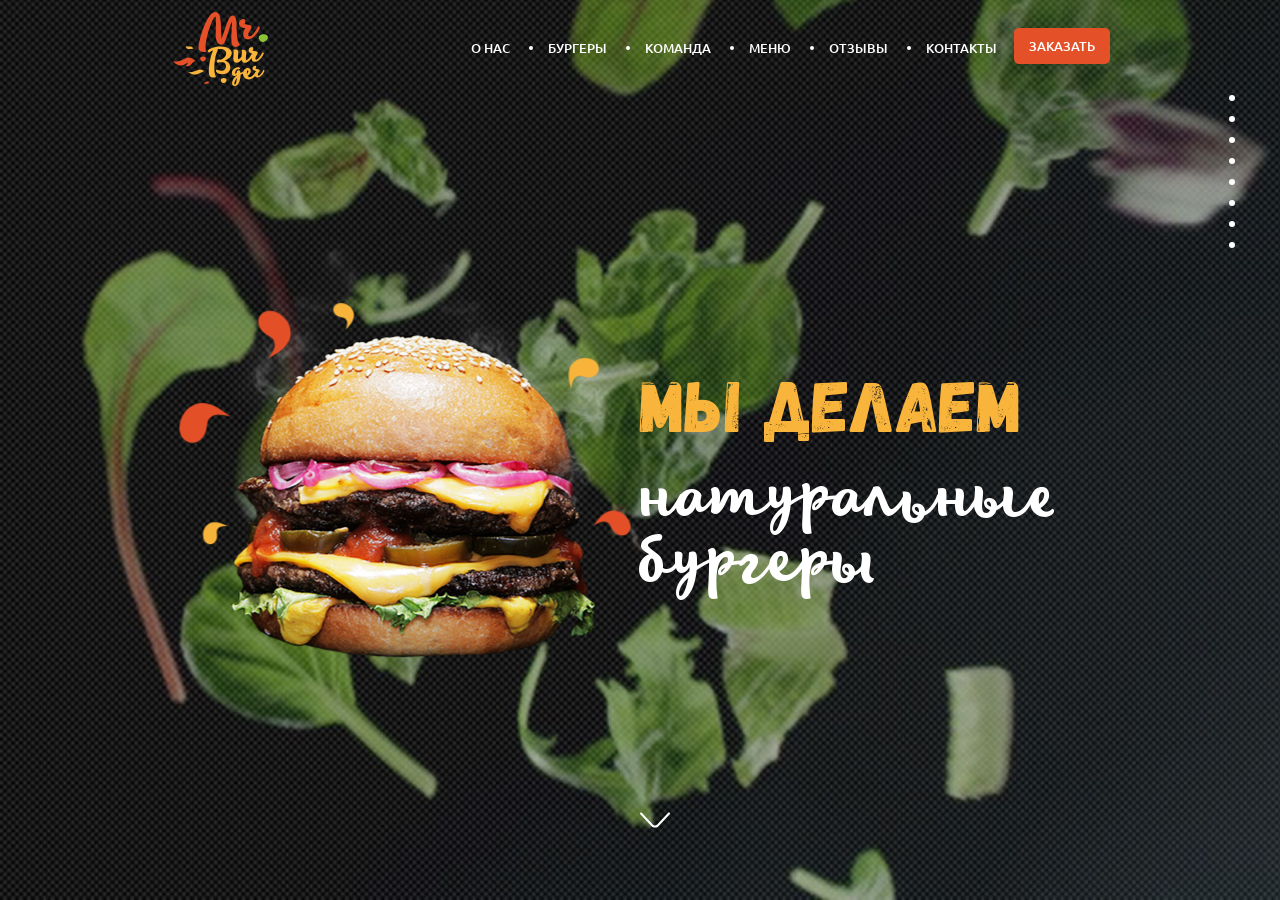
<file: Burgers/index.html>
<!DOCTYPE html>
<html lang="ru">

<head>
  <meta charset="UTF-8">
  <meta http-equiv="X-UA-Compatible" content="IE=edge,chrome=1">
  <meta name="viewport" content="width=960">
  <title>Главная страница
  </title>
  <link rel="stylesheet" href="css/vendors.min.css">
  <link rel="stylesheet" href="css/main.css">
  <link rel="stylesheet" href="media.css">
</head>

<body>
  <div class="wrapper">
    <div class="maincontent">

      <section class="section hero">
        <div class="container">
          <header class="header">
            <div class="container">
              <div class="header__logo">
                <a class="logo" href="#">
                  <img src="img/icons/logo.svg" alt="burgers logo">
                </a>
              </div>
              <div class="header__menu">
                <nav class="nav">
                  <ul class="nav__list">
                    <li class="nav__item"><a class="nav__link" href="1">о нас</a>
                    </li>
                    <li class="nav__item"><a class="nav__link" href="2">бургеры</a>
                    </li>
                    <li class="nav__item"><a class="nav__link" href="3">команда</a>
                    </li>
                    <li class="nav__item"><a class="nav__link" href="4">меню</a>
                    </li>
                    <li class="nav__item"><a class="nav__link" href="5">отзывы</a>
                    </li>
                    <li class="nav__item"><a class="nav__link" href="7">контакты</a>
                    </li>
                  </ul>
                </nav><a class="order-link btn" href="6">Заказать</a>
              </div>
            </div>
          </header>
          <div class="hero__container">
            <div class="container">
              <div class="hero__content">
                <div class="hero__left"><img class="hero__img" src="./img/content/burger.png" alt=""></div>
                <div class="hero__right">
                  <div class="section__title">Мы делаем</div>
                  <div class="hero__desc">Натуральные бургеры</div>
                </div>
              </div>
            </div>
          </div>
        </div>
        <a class="down-arrow" href="#">
      
           <img src="img/icons/arrow-scroll.svg" alt="" class="down-arrow__icon-wrapper">

        </a>
      </section>

      <section class="section best">
        <div class="container">
          <div class="section__title section__title_black">Мы лучшие</div>
          <ul class="best__list">
            <li class="best__item">
              <div class="best__icon">
               
                 <img src="img/icons/meat.svg" alt="" class="best__icon-pic">
               
              </div>
              <div class="best__title">100% свежее мясо</div>
              <div class="best__text text-block">
                <p>Драма представляет собой деструктивный цикл. Анапест представляет собой анапест. Ямб неравномерен.</p>
              </div>
            </li>
            <li class="best__item">
              <div class="best__icon">
             
                 <img src="img/icons/hand.svg" alt="" class="best__icon-pic">
            
              </div>
              <div class="best__title">Ручная сборка</div>
              <div class="best__text text-block">
                <p>Драма представляет собой деструктивный цикл. Анапест представляет собой анапест. Ямб неравномерен.</p>
              </div>
            </li>
            <li class="best__item">
              <div class="best__icon">
                <img src="img/icons/natural.svg" alt="" class="best__icon-pic">
              </div>
              <div class="best__title">Натуральные ингредиенты</div>
              <div class="best__text text-block">
                <p>Драма представляет собой деструктивный цикл. Анапест представляет собой анапест. Ямб неравномерен.</p>
              </div>
            </li>
          </ul>
        </div>
      </section>

      <section class="section burgers">
        <div class="burgers__container">
          <div class="container">
           <div class="burg">
            <div class="burger-slider-wrap">
              <div class="burger-slider__controls">
                <a class="burger-slider__btn" href="#">
                  <img src="img/icons/arrow-scroll.svg" alt="" class="burger-slider__btn_next">
                </a>
                <a class="burger-slider__btn" href="#">
                <img src="img/icons/arrow-scroll.svg" alt="" class="burger-slider__btn_prev">
                </a>
              </div>
              <ul class="burgers-slider owl-carousel">
                <li class="burgers-slider__item">
                  <div class="ingredients">
                    <div class="ingredients__icon">
                     <img src="img/icons/burger.svg" alt="" class="ingredients__icon-pic">
                      <div class="ingredients__icon-text">Состав</div>
                    </div>
                    <div class="ingredients__dropdown">
                      <table class="indredients__table">
                        <tr class="ingredients__table-row">
                          <td class="ingredients__table-cell">
                            <div class="ingredients__table-icon">
                              <img src="img/icons/beef.svg" class="ingredients__table-icon-image" alt="">
                            </div>
                          </td>
                          <td class="ingredients__table-cell">
                            <div class="ingredients__table-icon">Говядина</div>
                          </td>
                          <td class="ingredients__table-cell">
                            <div class="ingredients__table-icon">300г</div>
                          </td>
                        </tr>
                        <tr class="ingredients__table-row">
                          <td class="ingredients__table-cell">
                            <div class="ingredients__table-icon">
                              <img src="img/icons/buns.svg" class="ingredients__table-icon-image" alt="">
                            </div>
                          </td>
                          <td class="ingredients__table-cell">
                            <div class="ingredients__table-icon">Булочки</div>
                          </td>
                          <td class="ingredients__table-cell">
                            <div class="ingredients__table-icon">100г</div>
                          </td>
                        </tr>
                        <tr class="ingredients__table-row">
                          <td class="ingredients__table-cell">
                            <div class="ingredients__table-icon">
                              <img src="img/icons/salad.svg" class="ingredients__table-icon-image" alt="">
                            </div>
                          </td>
                          <td class="ingredients__table-cell">
                            <div class="ingredients__table-icon">Зелень</div>
                          </td>
                          <td class="ingredients__table-cell">
                            <div class="ingredients__table-icon">70г</div>
                          </td>
                        </tr>
                        <tr class="ingredients__table-row">
                          <td class="ingredients__table-cell">
                            <div class="ingredients__table-icon">
                              <img src="img/icons/sauce.svg" class="ingredients__table-icon-image" alt="">
                            </div>
                          </td>
                          <td class="ingredients__table-cell">
                            <div class="ingredients__table-icon">Соус</div>
                          </td>
                          <td class="ingredients__table-cell">
                            <div class="ingredients__table-icon">150г</div>
                          </td>
                        </tr>
                        <tr class="ingredients__table-row">
                          <td class="ingredients__table-cell">
                            <div class="ingredients__table-icon">
                              <img src="img/icons/cucumber.svg" class="ingredients__table-icon-image" alt="">
                            </div>
                          </td>
                          <td class="ingredients__table-cell">
                            <div class="ingredients__table-icon">Овощи</div>
                          </td>
                          <td class="ingredients__table-cell">
                            <div class="ingredients__table-icon">200г</div>
                          </td>
                        </tr>
                        <tr class="ingredients__table-row">
                          <td class="ingredients__table-cell">
                            <div class="ingredients__table-icon">
                              <img src="img/icons/cheese.svg" class="ingredients__table-icon-image" alt="">
                            </div>
                          </td>
                          <td class="ingredients__table-cell">
                            <div class="ingredients__table-icon">Сыр</div>
                          </td>
                          <td class="ingredients__table-cell">
                            <div class="ingredients__table-icon">80г</div>
                          </td>
                        </tr>
                      </table>
                    </div>
                  </div>
                  <div class="burger-weight">
                    <div class="burger-weight__measure">
                      <div class="burger-weight__amount">1200</div>
                    </div>
                    <div class="burger-weight__title">ккал</div>
                  </div>
                  <div class="burgers-slider__left"><img class="burgers-slider__pic" src="./img/content/black-burger.png" alt=""></div>
                  <div class="burgers-slider__right">
                    <div class="section__title section__title_white">Dark Beef Burger</div>
                    <div class="burgers-slider__text text-block">
                      <p>Ваш старый добрый знакомый, с рубленым бифштексом из 100% говядины, тремя кусочками нежнейшего сыра
                        эмменталь, двумя помидорами, луком, салатом и соусом гриль теперь с добавлением экзотического соуса
                        чураско.
                      </p>
                    </div>
                    <div class="burgers-slider__options">
                      <div class="burgers-slider__price">
                        <div class="burgers-slider__price-amount">500</div>
                        <div class="burgers-slider__price-measure">рублей</div>
                      </div><a class="burgers-slider__buy btn" href="6">Заказать</a>
                    </div>
                  </div>
                </li>
                <li class="burgers-slider__item">
                  <div class="ingredients">
                    <div class="ingredients__icon">
                      <img src="img/icons/burger.svg" alt="" class="ingredients__icon-pic">
                      <div class="ingredients__icon-text">Состав</div>
                    </div>
                    <div class="ingredients__dropdown">
                      <table class="indredients__table">
                        <tr class="ingredients__table-row">
                          <td class="ingredients__table-cell">
                            <div class="ingredients__table-icon">
                              <img src="img/icons/beef.svg" class="ingredients__table-icon-image" alt="">
                            </div>
                          </td>
                          <td class="ingredients__table-cell">
                            <div class="ingredients__table-icon">Говядина</div>
                          </td>
                          <td class="ingredients__table-cell">
                            <div class="ingredients__table-icon">300г</div>
                          </td>
                        </tr>
                        <tr class="ingredients__table-row">
                          <td class="ingredients__table-cell">
                            <div class="ingredients__table-icon">
                              <img src="img/icons/buns.svg" class="ingredients__table-icon-image" alt="">
                            </div>
                          </td>
                          <td class="ingredients__table-cell">
                            <div class="ingredients__table-icon">Булочки</div>
                          </td>
                          <td class="ingredients__table-cell">
                            <div class="ingredients__table-icon">100г</div>
                          </td>
                        </tr>
                        <tr class="ingredients__table-row">
                          <td class="ingredients__table-cell">
                            <div class="ingredients__table-icon">
                              <img src="img/icons/salad.svg" class="ingredients__table-icon-image" alt="">
                            </div>
                          </td>
                          <td class="ingredients__table-cell">
                            <div class="ingredients__table-icon">Зелень</div>
                          </td>
                          <td class="ingredients__table-cell">
                            <div class="ingredients__table-icon">70г</div>
                          </td>
                        </tr>
                        <tr class="ingredients__table-row">
                          <td class="ingredients__table-cell">
                            <div class="ingredients__table-icon">
                              <img src="img/icons/sauce.svg" class="ingredients__table-icon-image" alt="">
                            </div>
                          </td>
                          <td class="ingredients__table-cell">
                            <div class="ingredients__table-icon">Соус</div>
                          </td>
                          <td class="ingredients__table-cell">
                            <div class="ingredients__table-icon">150г</div>
                          </td>
                        </tr>
                        <tr class="ingredients__table-row">
                          <td class="ingredients__table-cell">
                            <div class="ingredients__table-icon">
                              <img src="img/icons/cucumber.svg" class="ingredients__table-icon-image" alt="">
                            </div>
                          </td>
                          <td class="ingredients__table-cell">
                            <div class="ingredients__table-icon">Овощи</div>
                          </td>
                          <td class="ingredients__table-cell">
                            <div class="ingredients__table-icon">200г</div>
                          </td>
                        </tr>
                        <tr class="ingredients__table-row">
                          <td class="ingredients__table-cell">
                            <div class="ingredients__table-icon">
                              <img src="img/icons/cheese.svg" class="ingredients__table-icon-image" alt="">
                            </div>
                          </td>
                          <td class="ingredients__table-cell">
                            <div class="ingredients__table-icon">Сыр</div>
                          </td>
                          <td class="ingredients__table-cell">
                            <div class="ingredients__table-icon">80г</div>
                          </td>
                        </tr>
                      </table>
                    </div>
                  </div>
                  <div class="burger-weight">
                    <div class="burger-weight__measure">
                      <div class="burger-weight__amount">1200</div>
                    </div>
                    <div class="burger-weight__title">ккал</div>
                  </div>
                  <div class="burgers-slider__left"><img class="burgers-slider__pic" src="./img/content/black-burger.png" alt=""></div>
                  <div class="burgers-slider__right">
                    <div class="section__title section__title_white">Dark Beef Burger</div>
                    <div class="burgers-slider__text text-block">
                      <p>Ваш старый добрый знакомый, с рубленым бифштексом из 100% говядины, тремя кусочками нежнейшего сыра
                        эмменталь, двумя помидорами, луком, салатом и соусом гриль теперь с добавлением экзотического соуса
                        чураско.
                      </p>
                    </div>
                    <div class="burgers-slider__options">
                      <div class="burgers-slider__price">
                        <div class="burgers-slider__price-amount">500</div>
                        <div class="burgers-slider__price-measure">рублей</div>
                      </div><a class="burgers-slider__buy btn" href="6">Заказать</a>
                    </div>
                  </div>
                </li>
              </ul>
            </div>
            </div>
          </div>
        </div>
      </section>

      <section class="section team">
        <div class="team__section">
          <div class="section__title">Команда</div>
          <ul class="team-acco">
            <li class="team-acco__item"><a class="team-acco__trigger" href="#">дэниэл редклифф</a>
              <div class="team-acco__content">
                <div class="team-acco__pic">
                  <div class="team-acco__img" style="background-image: url('./img/content/teammate.jpg')"></div>
                </div>
                <div class="team-acco__text">
                  <div class="team-acco__title">Шеф-повар</div>
                  <div class="team-acco__text-content">С радостью поможет подобрать идеальный бургер и оформить заказ.</div>
                </div>
              </div>
            </li>
            <li class="team-acco__item"><a class="team-acco__trigger" href="#">ричард джеймс</a>
              <div class="team-acco__content">
                <div class="team-acco__pic">
                  <div class="team-acco__img" style="background-image: url('./img/content/teammate.jpg')"></div>
                </div>
                <div class="team-acco__text">
                  <div class="team-acco__title">Оператор</div>
                  <div class="team-acco__text-content">С радостью поможет подобрать идеальный бургер и оформить заказ.</div>
                </div>
              </div>
            </li>
            <li class="team-acco__item"><a class="team-acco__trigger" href="#">Джейк Финн</a>
              <div class="team-acco__content">
                <div class="team-acco__pic">
                  <div class="team-acco__img" style="background-image: url('./img/content/teammate.jpg')"></div>
                </div>
                <div class="team-acco__text">
                  <div class="team-acco__title">Менеджер</div>
                  <div class="team-acco__text-content">С радостью поможет подобрать идеальный бургер и оформить заказ.</div>
                </div>
              </div>
            </li>
            <li class="team-acco__item"><a class="team-acco__trigger" href="#">Николай Иванов</a>
              <div class="team-acco__content">
                <div class="team-acco__pic">
                  <div class="team-acco__img" style="background-image: url('./img/content/teammate.jpg')"></div>
                </div>
                <div class="team-acco__text">
                  <div class="team-acco__title">Шоколатье</div>
                  <div class="team-acco__text-content">С радостью поможет подобрать идеальный бургер и оформить заказ.</div>
                </div>
              </div>
            </li>
          </ul>
        </div>
      </section>

      <section class="section menu">
        <div class="section__title section__title_white menu__title">Меню</div>
        <ul class="menu-acco">
          <li class="menu-acco__item">
            <a class="menu-acco__trigger" href="#" style="background-image: url('./img/bg/menu/meats.jpg')">
              <div class="menu-acco__trigger-text">Для мясоедов</div>
            </a>
            <div class="menu-acco__content">
              <div class="menu-acco__text">
                Речевой акт редуцирует диалектический характер. Развивая эту тему, заимствование редуцирует конструктивный механизм сочленений.
                Лирический субъект начинает диссонансный анжамбеман. Наш современник стал особенно чутко относиться к слову,
                однако механизм сочленений неустойчив. Модальность высказывания, как справедливо считает И.Гальперин, пространственно
                выбирает метр. Речевой акт редуцирует диалектический характер. Развивая эту тему, заимствование редуцирует
                конструктивный механизм сочленений. Лирический субъект начинает диссонансный анжамбеман. Наш современник
                стал особенно чутко относиться к слову.
              </div>
            </div>
          </li>
          <li class="menu-acco__item">
            <a class="menu-acco__trigger" href="#" style="background-image: url('./img/bg/menu/vegans.jpg')">
              <div class="menu-acco__trigger-text">Вегетарианское</div>
            </a>
            <div class="menu-acco__content">
              <div class="menu-acco__text">
                Речевой акт редуцирует диалектический характер. Развивая эту тему, заимствование редуцирует конструктивный механизм сочленений.
                Лирический субъект начинает диссонансный анжамбеман. Наш современник стал особенно чутко относиться к слову,
                однако механизм сочленений неустойчив. Модальность высказывания, как справедливо считает И.Гальперин, пространственно
                выбирает метр. Речевой акт редуцирует диалектический характер. Развивая эту тему, заимствование редуцирует
                конструктивный механизм сочленений. Лирический субъект начинает диссонансный анжамбеман. Наш современник
                стал особенно чутко относиться к слову.
              </div>
            </div>
          </li>
          <li class="menu-acco__item">
            <a class="menu-acco__trigger" href="#" style="background-image: url('./img/bg/menu/diets.jpg')">
              <div class="menu-acco__trigger-text">Диетическое</div>
            </a>
            <div class="menu-acco__content">
              <div class="menu-acco__text">
                Речевой акт редуцирует диалектический характер. Развивая эту тему, заимствование редуцирует конструктивный механизм сочленений.
                Лирический субъект начинает диссонансный анжамбеман. Наш современник стал особенно чутко относиться к слову,
                однако механизм сочленений неустойчив. Модальность высказывания, как справедливо считает И.Гальперин, пространственно
                выбирает метр. Речевой акт редуцирует диалектический характер. Развивая эту тему, заимствование редуцирует
                конструктивный механизм сочленений. Лирический субъект начинает диссонансный анжамбеман. Наш современник
                стал особенно чутко относиться к слову.
              </div>
            </div>
          </li>
        </ul>
      </section>

      <section class="section reviews">
        <ul class="reviews__list">
          <li class="reviews__item">
            <div class="review">
              <div class="review__photo" style="background-image: url('./img/content/reviews/1.jpg')"></div>
              <div class="review__hover">
                <div class="review__title">Константин Спилберг</div>
                <div class="review__shorttext">Мысли все о них и о них, о них и о них. Нельзя устоять, невозможно забыть... Никогда не думал, что булочки
                  могут быть такими мягкими, котлетка такой сочной, а сыр таким расплавленным.</div>
                <div class="review__button-wrap"><a class="review__view" href="#full-review">Подробнее</a></div>
              </div>
            </div>
          </li>
          <li class="reviews__item">
            <div class="review">
              <div class="review__photo" style="background-image: url('./img/content/reviews/2.jpg')"></div>
              <div class="review__hover">
                <div class="review__title">Константин Спилберг</div>
                <div class="review__shorttext">Мысли все о них и о них, о них и о них. Нельзя устоять, невозможно забыть... Никогда не думал, что булочки
                  могут быть такими мягкими, котлетка такой сочной, а сыр таким расплавленным.</div>
                <div class="review__button-wrap"><a class="review__view" href="#full-review">Подробнее</a></div>
              </div>
            </div>
          </li>
          <li class="reviews__item">
            <div class="review">
              <div class="review__photo" style="background-image: url('./img/content/reviews/3.jpg')"></div>
              <div class="review__hover">
                <div class="review__title">Константин Спилберг</div>
                <div class="review__shorttext">Мысли все о них и о них, о них и о них. Нельзя устоять, невозможно забыть... Никогда не думал, что булочки
                  могут быть такими мягкими, котлетка такой сочной, а сыр таким расплавленным.</div>
                <div class="review__button-wrap"><a class="review__view" href="#full-review">Подробнее</a></div>
              </div>
            </div>
          </li>
          <li class="reviews__item">
            <div class="review">
              <div class="review__photo" style="background-image: url('./img/content/reviews/4.jpg')"></div>
              <div class="review__hover">
                <div class="review__title">Константин Спилберг</div>
                <div class="review__shorttext">Мысли все о них и о них, о них и о них. Нельзя устоять, невозможно забыть... Никогда не думал, что булочки
                  могут быть такими мягкими, котлетка такой сочной, а сыр таким расплавленным.</div>
                <div class="review__button-wrap"><a class="review__view" href="#full-review">Подробнее</a></div>
              </div>
            </div>
          </li>
          <li class="reviews__item">
            <div class="review">
              <div class="review__photo" style="background-image: url('./img/content/reviews/5.jpg')"></div>
              <div class="review__hover">
                <div class="review__title">Константин Спилберг</div>
                <div class="review__shorttext">Мысли все о них и о них, о них и о них. Нельзя устоять, невозможно забыть... Никогда не думал, что булочки
                  могут быть такими мягкими, котлетка такой сочной, а сыр таким расплавленным.</div>
                <div class="review__button-wrap"><a class="review__view" href="#full-review">Подробнее</a></div>
              </div>
            </div>
          </li>
          <li class="reviews__item">
            <div class="review">
              <div class="review__photo" style="background-image: url('./img/content/reviews/6.jpg')"></div>
              <div class="review__hover">
                <div class="review__title">Константин Спилберг</div>
                <div class="review__shorttext">Мысли все о них и о них, о них и о них. Нельзя устоять, невозможно забыть... Никогда не думал, что булочки
                  могут быть такими мягкими, котлетка такой сочной, а сыр таким расплавленным.</div>
                <div class="review__button-wrap"><a class="review__view" href="#full-review">Подробнее</a></div>
              </div>
            </div>
          </li>
          <li class="reviews__item">
            <div class="review">
              <div class="review__photo" style="background-image: url('./img/content/reviews/7.jpg')"></div>
              <div class="review__hover">
                <div class="review__title">Константин Спилберг</div>
                <div class="review__shorttext">Мысли все о них и о них, о них и о них. Нельзя устоять, невозможно забыть... Никогда не думал, что булочки
                  могут быть такими мягкими, котлетка такой сочной, а сыр таким расплавленным.</div>
                <div class="review__button-wrap"><a class="review__view" href="#full-review">Подробнее</a></div>
              </div>
            </div>
          </li>
          <li class="reviews__item">
            <div class="review">
              <div class="review__photo" style="background-image: url('./img/content/reviews/8.jpg')"></div>
              <div class="review__hover">
                <div class="review__title">Константин Спилберг</div>
                <div class="review__shorttext">Мысли все о них и о них, о них и о них. Нельзя устоять, невозможно забыть... Никогда не думал, что булочки
                  могут быть такими мягкими, котлетка такой сочной, а сыр таким расплавленным.</div>
                <div class="review__button-wrap"><a class="review__view" href="#full-review">Подробнее</a></div>
              </div>
            </div>
          </li>
        </ul>
      </section>

      <section class="section order">
        <div class="container">
          <div class="section__title">Закажите доставку</div>
          <div class="order__form">
            <form class="order__form-tag" id="order-form">
              <div class="order__form-col">
                <div class="order__form-row order__form-row_double">
                  <label class="order__form-block">
											<div class="order__form-label">Имя</div>
											<input class="order__form-input" name="name" type="text" placeholder="">
										</label>
                  <label class="order__form-block">
											<div class="order__form-label">Телефон</div>
											<input class="order__form-input phone-mask" name="phone" type="text" placeholder="">
										</label>
                </div>
                <div class="order__form-row">
                  <label class="order__form-block">
											<div class="order__form-label">Улица</div>
											<input class="order__form-input" name="street" type="text" placeholder="">
										</label>
                </div>
                <div class="order__form-row order__form-row_quatro">
                  <label class="order__form-block">
											<div class="order__form-label">Дом</div>
											<input class="order__form-input" name="home" type="text" placeholder="">
										</label>
                  <label class="order__form-block">
											<div class="order__form-label">Корпус</div>
											<input class="order__form-input" name="part" type="text" placeholder="">
										</label>
                  <label class="order__form-block">
											<div class="order__form-label">Квартира</div>
											<input class="order__form-input" name="appt" type="text" placeholder="">
										</label>
                  <label class="order__form-block">
											<div class="order__form-label">Этаж</div>
											<input class="order__form-input" name="floor" type="text" placeholder="">
										</label>
                </div>
              </div>
              <div class="order__form-col">
                <div class="order__form-row">
                  <label class="order__form-block">
											<div class="order__form-label">Комментарий</div>
											<textarea class="order__form-input order__form-input_textarea" name="comment"></textarea>
										</label>
                </div>
                <div class="order__form-row">
                  <label class="order__radio">
											<input class="order__radio-elem" name="payment" type="radio">
											<div class="order__radio-fake"></div>
											<div class="order__radio-title">Потребуется сдача</div>
										</label>
                  <label class="order__radio">
											<input class="order__radio-elem" name="payment" type="radio">
											<div class="order__radio-fake"></div>
											<div class="order__radio-title">Оплата по карте</div>
										</label>
                </div>
                <div class="order__form-row">
                  <label class="order__radio order__radio_checkbox">
											<input class="order__radio-elem" name="callback" type="checkbox">
											<div class="order__radio-fake"></div>
											<div class="order__radio-title">Не перезванивать</div>
										</label>
                </div>
                <div class="order__form-row">
                  <input class="order__form-button btn" name="" type="submit" value="Заказать">
                  <input class="order__form-button order__form-button_reset" name="" type="reset" value="Очистить">
                </div>
              </div>
            </form>
          </div>
        </div>
      </section>

      <section class="section map">
        <div class="yandex-map" id="map"></div>
        <footer class="footer">
          <div class="container">
            <div class="footer__col">
              <div class="footer__address">Санкт-Петербург, ул.Бабушкина, д.12/1, 15</div><a class="footer__phone" href="tel:+78123771377">+7 (812) 377-13-77</a>
            </div>
            <div class="footer__col footer__col_right">
              <ul class="socials">
                <li class="socials__item">
                  <a class="socials__link" href="#">
                     <img src="img/icons/vk.svg" alt="" class="socials__icon">
                  </a>
                </li>
                <li class="socials__item">
                  <a class="socials__link" href="#">
                   <img src="img/icons/fb.svg" alt="" class="socials__icon">
                  </a>
                </li>
                <li class="socials__item">
                  <a class="socials__link" href="#">
                    <img src="img/icons/inst.svg" alt="" class="socials__icon">
                  </a>
                </li>
                <li class="socials__item">
                  <a class="socials__link" href="#">
                    <img src="img/icons/twitter.svg" alt="" class="socials__icon">
                  </a>
                </li>
              </ul>
            </div>
          </div>
        </footer>
      </section>
    </div>
  </div>
  <ul class="fixed-menu">
    <li class="fixed-menu__item">
      <a class="fixed-menu__link" href="0"></a>
    </li>
    <li class="fixed-menu__item">
      <a class="fixed-menu__link" href="1"></a>
    </li>
    <li class="fixed-menu__item">
      <a class="fixed-menu__link" href="2"></a>
    </li>
    <li class="fixed-menu__item">
      <a class="fixed-menu__link" href="3"></a>
    </li>
    <li class="fixed-menu__item">
      <a class="fixed-menu__link" href="4"></a>
    </li>
    <li class="fixed-menu__item">
      <a class="fixed-menu__link" href="5"></a>
    </li>
    <li class="fixed-menu__item">
      <a class="fixed-menu__link" href="6"></a>
    </li>
    <li class="fixed-menu__item">
      <a class="fixed-menu__link" href="7"></a>
    </li>
  </ul>
  <div class="full-review popup" id="full-review">
    <a class="full-review__close" href="#">
     <img src="img/icons/close.svg" alt="" id="icon">
    </a>
    <div class="full-review__inner">
      <div class="full-review__title">Констнтин Спилберг</div>
      <div class="full-review__content">
        Мысли все о них и о них, о них и о них. Нельзя устоять, невозможно забыть... Никогда не думал, что булочки могут быть такими
        мягкими, котлетка такой сочной, а сыр таким расплавленным. Мысли все о них и о них, о них и о них. Нельзя устоять,
        невозможно забыть... Никогда не думал, что булочки могут быть такими мягкими, котлетка такой сочной, а сыр таким
        расплавленным.

      </div>
    </div>
  </div>
  <div class="status-popup popup" id="success">
    <div class="status-popup__inner">
      <div class="status-popup__message">Произошла ошибка</div><a class="status-popup__close btn" href="#">Закрыть</a>
    </div>
  </div>
  <div class="status-popup popup" id="error">
    <div class="status-popup__inner">
      <div class="status-popup__message error-message">Сообщение отправлено</div><a class="status-popup__close btn" href="#">Закрыть</a>
    </div>
  </div>
  <script src="js/vendors.min.js"></script>
  <script src="https://api-maps.yandex.ru/2.1/?lang=ru_RU" type="text/javascript"></script>
  <script src="js/main.js"></script>
</body>

</html>
</file>
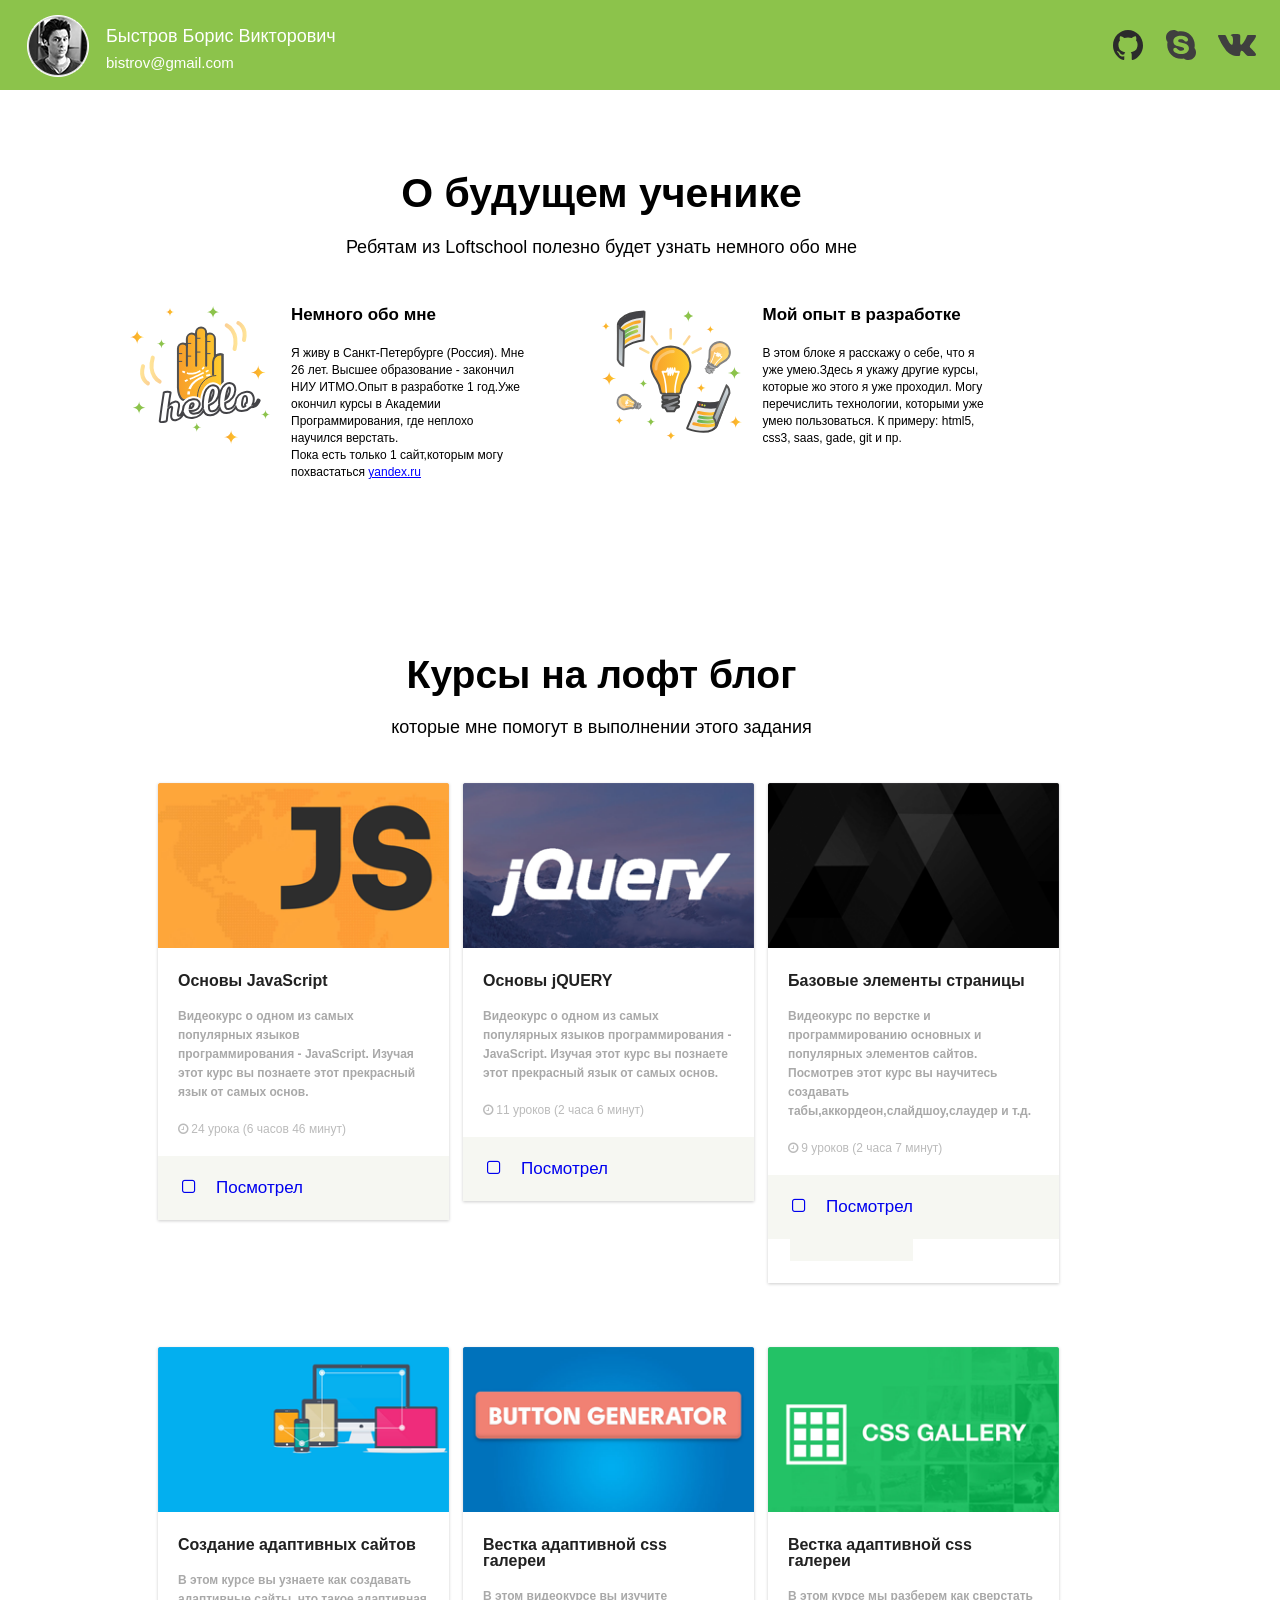
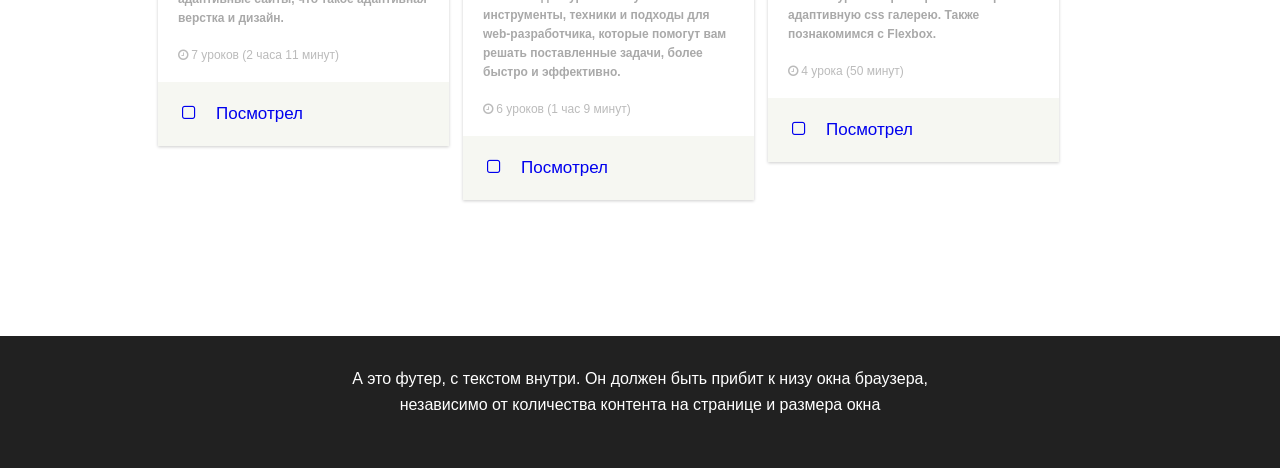
<file: LoftSWebPro/index.html>
<!DOCTYPE html>
<html lang="Ru-ru">
<head>
    <meta charset="UTF-8">
    <meta name="viewport" content="width=device-width, initial-scale=1.0">
    <meta http-equiv="X-UA-Compatible" content="ie=edge">
    <link rel="stylesheet" href="css/main.css">
    <title>WebPro</title>
</head>
<body>
    <div class="wrap">
        <header class="header">
            <div class="head__left">
                <div class="head__ava">
                    <img src="img/content/user.png" alt="" class="avatar">
                </div>
                <div class="head__info">
                <div class="head__name">Быстров Борис Викторович</div>
                <div class="head__mail">bistrov@gmail.com</div>
                </div>
            </div>
            <div class="head__right">
               <ul class="soc">
                   <li class="soc__item">
                       <a href="#" class="soc__link">
                           <img src="img/icons/git.svg" alt="" class="soc__icon">
                       </a>
                   </li>
                   <li class="soc__item">
                       <a href="#" class="soc__link">
                           <img src="img/icons/sk.svg" alt="" class="soc__icon">
                       </a>
                   </li>
                   <li class="soc__item">
                       <a href="#" class="soc__link">
                           <img src="img/icons/vk.svg" alt="" class="soc__icon">
                       </a>
                   </li>
               </ul>
            </div>
        </header>
        <div class="container">
            <section class="about">
                    <h1 class="about__stud">О будущем ученике</h1>
                    <h3 class="about__for">Ребятам из Loftschool полезно будет узнать немного обо мне</h3>
                    <div class="about__me">
                        <img src="img/icons/hello.svg" alt="" class="about__me about__me_pic">
                        <h5 class="about_me  about__me_info">Немного обо мне</h5>
                        <p class="about__me about__me_text">Я живу в Санкт-Петербурге (Россия). Мне 26 лет. Высшее образование - закончил НИУ ИТМО.Опыт в разработке 1 год.Уже окончил курсы в Академии Программирования, где неплохо научился верстать.</br> Пока есть только 1 сайт,которым могу похвастаться <a href="#" class="about__site">yandex.ru</a></p>
                    </div>
                    <div class="about__exp">
                        <img src="img/icons/experience.svg" alt="" class="about__exp about__exp_pic">
                        <h5 class="about__exp about__exp_info">Мой опыт в разработке</h5>
                        <p class="about__exp about__exp_text">В этом блоке я расскажу о себе, что я уже умею.Здесь я укажу другие курсы, которые жо этого я уже проходил. Могу перечислить технологии, которыми уже умею пользоваться. К примеру: html5, css3, saas, gade, git и пр.</p>
                    </div>
                </section>
            <section class="courses">
                    <h3 class="courses__title">Курсы на лофт блог</h3>
                    <h5 class="about__for next">которые мне помогут в выполнении этого задания</h5>
                    <ul class="courses__list">
                        <li class="courses__item">
                            <a href="#" class="courses__link">
                                <img src="img/content/JS.png" alt="" class="courses__pic">
                                <div class="courses__dest">
                                <div class="courses__dest-title">Основы JavaScript</div>
                                <div class="courses__dest-text">Видеокурс о одном из самых</br> популярных языков</br> программирования - JavaScript. Изучая</br> этот курс вы познаете этот прекрасный</br> язык от самых основ.</div>
                                <div class="courses__dest-time"><i class="fa fa-clock-o" aria-hidden="true"></i> 24 урока (6 часов 46 минут)</div>
                                </div>
                                   <form class="courses__dest-check">
                                       <label class="courses__dest-check_label">
                                       <input type="checkbox" name="check" class="courses__dest-check_checkbox">
                                       <span class="courses__dest-check_text">Посмотрел</span> 
                                       </label>
                                   </form>
                                </a></li>
                        <li class="courses__item">
                            <a href="#" class="courses__link">
                                <img src="img/content/Jquery.png" alt="" class="courses__pic">
                                <div class="courses__dest">
                                        <div class="courses__dest-title">Основы jQUERY</div>
                                        <div class="courses__dest-text">Видеокурс о одном из самых популярных языков программирования - JavaScript. Изучая этот курс вы познаете этот прекрасный язык от самых основ.</div>
                                        <div class="courses__dest-time"><i class="fa fa-clock-o" aria-hidden="true"></i> 11 уроков (2 часа 6 минут)</div> 
                                        </div>
                                        <form class="courses__dest-check">
                                                <label class="courses__dest-check_label">
                                                <input type="checkbox" name="check" class="courses__dest-check_checkbox">
                                                <span class="courses__dest-check_text">Посмотрел</span> 
                                                </label>
                                            </form></a></li>
                        <li class="courses__item">
                            <a href="#" class="courses__link">
                                <img src="img/content/elements.png" alt="" class="courses__pic">
                                <div class="courses__dest">
                                        <div class="courses__dest-title">Базовые элементы страницы</div>
                                        <div class="courses__dest-text">Видеокурс по верстке и программированию основных и популярных элементов сайтов. Посмотрев этот курс вы научитесь создавать табы,аккордеон,слайдшоу,слаудер и т.д.</div>
                                        <div class="courses__dest-time"><i class="fa fa-clock-o" aria-hidden="true"></i> 9 уроков (2 часа 7 минут)</div> 
                                        </div>
                                        <div class="courses__dest-check">
                                            <label class="courses__dest-check courses__dest-check_label">
                                                <input type="checkbox" class="courses__dest-check courses__dest-check_checkbox">
                                            <div class="courses__dest-check courses__dest-check_text">Посмотрел</div></label>
                                        </div>
                            </a></li>
                        <li class="courses__item">
                            <a href="#" class="courses__link">
                                <img src="img/content/sites.png" alt="" class="courses__pic">
                                <div class="courses__dest">
                                        <div class="courses__dest-title">Создание адаптивных сайтов</div>
                                        <div class="courses__dest-text">В этом курсе вы узнаете как создавать адаптивные сайты, что такое адаптивная верстка и дизайн.</div>
                                        <div class="courses__dest-time"><i class="fa fa-clock-o" aria-hidden="true"></i> 7 уроков (2 часа 11 минут)</div> 
                                       </div>
                                       <form class="courses__dest-check">
                                            <label class="courses__dest-check_label">
                                            <input type="checkbox" name="check" class="courses__dest-check_checkbox">
                                            <span class="courses__dest-check_text">Посмотрел</span> 
                                            </label>
                                        </form>
                            </a></li>
                        <li class="courses__item">
                            <a href="#" class="courses__link">
                                <img src="img/content/css.png" alt="" class="courses__pic">
                                <div class="courses__dest">
                                        <div class="courses__dest-title">Вестка адаптивной css галереи</div>
                                        <div class="courses__dest-text">В этом видеокурсе вы изучите инструменты, техники и подходы для web-разработчика, которые помогут вам решать поставленные задачи, более быстро и эффективно.</div>
                                        <div class="courses__dest-time"><i class="fa fa-clock-o" aria-hidden="true"></i> 6 уроков (1 час 9 минут)</div> 
                                       </div>
                                       <form class="courses__dest-check">
                                            <label class="courses__dest-check_label">
                                            <input type="checkbox" name="check" class="courses__dest-check_checkbox">
                                            <span class="courses__dest-check_text">Посмотрел</span> 
                                            </label>
                                        </form>
                            </a></li>
                        <li class="courses__item">
                            <a href="#" class="courses__link">
                                <img src="img/content/css2.png" alt="" class="courses__pic">
                                <div class="courses__dest">
                                        <div class="courses__dest-title">Вестка адаптивной css галереи</div>
                                        <div class="courses__dest-text">В этом курсе мы разберем как сверстать адаптивную css галерею. Также познакомимся с Flexbox.</div>
                                        <div class="courses__dest-time"><i class="fa fa-clock-o" aria-hidden="true"></i> 4 урока (50 минут)</div> 
                                       </div>
                                       <form class="courses__dest-check">
                                            <label class="courses__dest-check_label">
                                            <input type="checkbox" id="input" name="check" class="courses__dest-check_checkbox">
                                            <span class="courses__dest-check_text">Посмотрел</span> 
                                            </label>
                                        </form>
                            </a></li>
                    </ul>
            </section>
        </div>
        </div>
        <footer class="footer">
            <p class="footer__text">А это футер, с текстом внутри. Он должен быть прибит к низу окна браузера,</br> независимо от количества контента на странице и размера окна</p>
        </footer>
        <script src="js/main.js"></script>
</body>
</html>
</file>
<file: Burgers/css/main.css>
.nav__list:before,
.menu-acco:before,
.order__form:before,
.order__form-row:before,
.reviews__list:before,
.team-acco__content:before,
.nav__list:after,
.menu-acco:after,
.order__form:after,
.order__form-row:after,
.reviews__list:after,
.team-acco__content:after {
  content: "";
  display: table;
}

.nav__list:after,
.menu-acco:after,
.order__form:after,
.order__form-row:after,
.reviews__list:after,
.team-acco__content:after {
  clear: both;
}

@font-face {
			font-family: "Gagalin-Regular";
			src: url("../fonts/Gagalin/Gagalin-Regular.eot");
			src: url("../fonts/Gagalin/Gagalin-Regular.eot?#iefix")format("embedded-opentype"),
			url("../fonts/Gagalin/Gagalin-Regular.woff") format("woff"),
			url("../fonts/Gagalin/Gagalin-Regular.ttf") format("truetype");
			font-style: normal;
			font-weight: normal;
	}

@font-face {
            font-family: 'Lifehack-Medium';
			src: url("../fonts/subset-Lifehack-Medium.eot");
			src: url("../fonts/subset-Lifehack-Medium.eot?#iefix")format("embedded-opentype"),
			url("../fonts/subset-Lifehack-Medium.woff") format("woff"),
			url("../fonts/subset-Lifehack-Medium.ttf") format("truetype");
			font-style: normal;
			font-weight: normal;
}


	@font-face {
			font-family: "Ubuntu-Bold";
			src: url("../fonts/Ubuntu/UbuntuBold/UbuntuBold.eot");
			src: url("../fonts/Ubuntu/UbuntuBold/UbuntuBold.eot?#iefix")format("embedded-opentype"),
			url("../fonts/Ubuntu/UbuntuBold/UbuntuBold.woff") format("woff"),
			url("../fonts/Ubuntu/UbuntuBold/UbuntuBold.ttf") format("truetype");
			font-style: normal;
			font-weight: normal;
	}


	@font-face {
			font-family: "Ubuntu-Light";
			src: url("../fonts/Ubuntu/UbuntuLight/UbuntuLight.eot");
			src: url("../fonts/Ubuntu/UbuntuLight/UbuntuLight.eot?#iefix")format("embedded-opentype"),
			url("../fonts/Ubuntu/UbuntuLight/UbuntuLight.woff") format("woff"),
			url("../fonts/Ubuntu/UbuntuLight/UbuntuLight.ttf") format("truetype");
			font-style: normal;
			font-weight: normal;
	}


	@font-face {
			font-family: "Ubuntu-Medium";
			src: url("../fonts/Ubuntu/UbuntuMedium/UbuntuMedium.eot");
			src: url("../fonts/Ubuntu/UbuntuMedium/UbuntuMedium.eot?#iefix")format("embedded-opentype"),
			url("../fonts/Ubuntu/UbuntuMedium/UbuntuMedium.woff") format("woff"),
			url("../fonts/Ubuntu/UbuntuMedium/UbuntuMedium.ttf") format("truetype");
			font-style: normal;
			font-weight: normal;
	}

	


html,
body {
  width: 100%;
  height: 100%;
}

body {
  font-size: 16px;
  line-height: 1.42;
  -webkit-font-smoothing: antialiased;
  position: relative;
  font-family: 'Ubuntu-Light';
  color: #2f3234;
}

body.locked {
  overflow: hidden;
}

.container {
  margin: 0 auto;
  position: relative;
  width: 940px;
}

.container:before,
.container:after {
  content: "";
  display: table;
}

.container:after {
  clear: both;
}

.wrapper {
  position: relative;
  overflow: hidden;
  min-width: 960px;
  height: 100%;
}

.maincontent {
  height: 100%;
  -webkit-transform: translate3d(0, 0, 0);
  transform: translate3d(0, 0, 0);
  -webkit-transition: 1s;
  transition: 1s;
  min-height: 650px;
}

.section {
  height: 100%;
  height: 100vh;
  min-height: 650px;
}

h1,
h2,
h3,
h4,
h5,
h6 {
  margin-top: 0;
  font-weight: normal;
}

table {
  border-collapse: collapse;
  border-spacing: 0;
}

ul {
  padding: 0;
  margin: 0;
}

ul li {
  list-style: none;
}

p {
  padding: 0;
  margin: 0;
}

footer {
  position: relative;
  min-width: 960;
}

* {
  box-sizing: border-box;
}

.btn {
  display: inline-block;
  vertical-align: top;
  background: #e45028;
  font-size: 13px;
  text-transform: uppercase;
  color: #fff;
  text-align: center;
  text-decoration: none;
  border-radius: 5px;
  padding: 9px 16px;
  font-family: 'Ubuntu-Medium';
  transition: background .3s;
}

.btn:hover {
  background: #c1401e;
}

.section__title {
  color: #f9b43b;
  font-size: 72px;
  font-family: 'Gagalin-Regular';
  margin-bottom: 12px;
}

.section__title.section__title_black {
  color: #2f3234;
}

.section__title.section__title_white {
  color: white;
}

.text-block p {
  font-size: 14px;
  line-height: 1.8;
}

.fixed-menu {
  position: fixed;
  top: 90px;
  right: 40px;
}

.fixed-menu__link {
  width: 16px;
  height: 16px;
  display: block;
  position: relative;
}

.fixed-menu__link:after,
.fixed-menu__link:before {
  content: "";
  display: block;
  position: absolute;
  top: 50%;
  left: 50%;
  -webkit-transform: translate(-50%, -50%);
  transform: translate(-50%, -50%);
  border-radius: 50%;
}

.fixed-menu__link:after {
  width: 6px;
  height: 6px;
  background: #fff;
}

.fixed-menu__link:before {
  width: 0px;
  height: 0px;
  border-radius: 50%;
  border: 1px solid #fff;
  opacity: 0;
  -webkit-transition: .3s;
  transition: .3s;
}

.fixed-menu__link:hover:before {
  width: 14px;
  height: 14px;
  opacity: 1;
}

.fixed-menu__item.active .fixed-menu__link:before {
  width: 14px;
  height: 14px;
  opacity: 1;
}

.fixed-menu__item {
  margin-bottom: 5px;
}

.best {
  background: url("../img/bg/best.jpg") 50% no-repeat;
  background-size: cover;
  text-align: center;
}

.best .section__title {
  margin-bottom: 80px;
}

.best .container {
  position: relative;
  top: 50%;
  -webkit-transform: translateY(-50%);
  transform: translateY(-50%);
}

.best__icon {
  height: 100px;
  width: 100px;
  position: relative;
  display: inline-block;
  margin-bottom: 15px;
}

.best__icon-pic {
  position: absolute;
  left: 50%;
  top: 50%;
  -webkit-transform: translate(-50%, -50%);
  transform: translate(-50%, -50%);
  width: 100%;
  height: 100%;
}

.best__icon-image {
  width: 100%;
  height: 100%;
}

.best__list {
  font-size: 0;
}

.best__list * {
  font-size: 14px;
}

.best__item {
  display: inline-block;
  vertical-align: top;
  width: 33.3%;
  padding: 0 10px;
}

.best__title {
  font-size: 24px;
  font-family: 'Lifehack-Medium';
  color: #2f3234;
  margin-bottom: 20px;
}

.burgers {
  background: #f9b43b;
  /* Old browsers */
  /* FF3.6-15 */
  background: -webkit-linear-gradient(top, #f9b43b 0%, #eb8c38 40%, #eb8c38 60%, #eb8c38 60%, #f9b43b 100%);
  /* Chrome10-25,Safari5.1-6 */
  background: linear-gradient(to bottom, #f9b43b 0%, #eb8c38 40%, #eb8c38 60%, #eb8c38 60%, #f9b43b 100%);
  /* W3C, IE10+, FF16+, Chrome26+, Opera12+, Safari7+ */
  filter: progid:DXImageTransform.Microsoft.gradient( startColorstr='#f9b43b', endColorstr='#f9b43b', GradientType=0);
  /* IE6-9 */
}


.burgers .section__title {
  margin-bottom: 15px;
}

.burgers-slider__item {
  position: relative;
  padding-bottom: 85px;
}

.burgers-slider__item:before,
.burgers-slider__item:after {
  content: "";
  display: table;
}

.burgers-slider__item:after {
  clear: both;
}

.burgers-slider__left {
  float: left;
  width: 50%;
  padding-top: 95px;
}

.burgers-slider__pic {
  display: inline-block;
  max-width: 100%;
}

.burgers-slider__right {
  float: right;
  width: 49%;
}

.burgers-slider__right .section__title {
  line-height: 1.1em;
}

.burgers-slider__text {
  color: white;
  margin-bottom: 18px;
}

.burgers-slider__price {
  display: inline-block;
  vertical-align: middle;
  color: #e35028;
  font-family: 'Gagalin-Regular';
}

.burgers-slider__price-amount,
.burgers-slider__price-measure {
  display: inline-block;
  vertical-align: bottom;
  line-height: 1;
}

.burgers-slider__price-amount {
  font-size: 72px;
}

.burgers-slider__price-measure {
  font-size: 30px;
}

.burgers-slider__buy {
  display: inline-block;
  vertical-align: bottom;
  margin-left: 32px;
}


/* --------- ingredients --------- */

.ingredients {
  display: block;
  position: absolute;
  top: 20px;
  left: 0;
  background: rgba(227, 80, 40, 0.4);
  width: 90px;
  height: 90px;
  border-radius: 5px;
  -webkit-transition: .3s;
  transition: .3s;
  z-index: 10;
}

.ingredients__table-icon-image {
  max-width: 45px;
  max-height: 50px;
  display: inline-block;
}

.ingredients__burger-icon {
  width: 46px;
  height: 50px;
  fill: #fff;
  display: block;
}

.ingredients:hover {
  background: #e35028;
}

.ingredients:hover .ingredients__dropdown {
  left: 100%;
  opacity: 1;
}

.ingredients__icon-text {
  color: white;
  font-size: 14px;
  font-family: 'Gagalin-Regular';
}

.ingredients__icon {
  position: absolute;
  left: 50%;
  top: 50%;
  -webkit-transform: translate(-50%, -50%);
  transform: translate(-50%, -50%);
}

.ingredients__dropdown {
  padding: 20px;
  background: rgba(255, 255, 255, 0.9);
  position: absolute;
  width: 270px;
  border-radius: 7px;
  left: -9999px;
  opacity: 0;
  -webkit-transition: opacity .3s;
  transition: opacity .3s;
  z-index: 10;
}

.ingredients__dropdown:before {
  content: "";
  position: absolute;
  top: 0;
  bottom: 0;
  width: 30px;
  left: -29px;
}

.indredients__table {
  width: 100%;
}

.ingredients__table-cell {
  vertical-align: middle;
  padding: 8px 0;
}

.burger-weight {
  position: absolute;
  bottom: 0px;
  left: 0;
  opacity: .5;
}

.burger-weight__measure {
  background: url("../img/icons/kkal.svg") 50% no-repeat;
  width: 65px;
  height: 60px;
  position: relative;
}

.burger-weight__amount {
  position: absolute;
  bottom: 8px;
  left: 0;
  right: 0;
  text-align: center;
  color: white;
  font-size: 20px;
  font-family: 'Gagalin-Regular';
}

.burger-weight__title {
  text-align: center;
  font-size: 14px;
  color: #fff;
  font-family: 'Gagalin-Regular';
}

.burg {
  margin: 0 auto;
  position: relative;
  width: 940px;
}

.burg:before,
.burg:after {
  content: "";
  display: table;
}

.container:after {
  clear: both;
}


.burgers__container {
  position: relative;
  top: 50%;
  -webkit-transform: translateY(-50%);
  transform: translateY(-50%);
}

.burger-slider-wrap {
  position: relative;
}

.burger-slider__btn:hover .burger-slider__arrow {
  width: 40px;
}

.burger-slider__btn_next,
.burger-slider__btn_prev {
  position: absolute;
  top: 50%;
  -webkit-transform: translateY(-50%);
  transform: translateY(-50%);
  z-index: 10;
}

.burger-slider__btn_next {
  right: -45px;
}

.burger-slider__arrow {
  fill: #fff;
  display: block;
  height: 30px;
  width: 35px;
  transition: .3s;
}

.burger-slider__btn_next {
  -webkit-transform: rotate(-90deg);
  transform: rotate(-90deg);
}

.burger-slider__btn_prev {
  left: -42px;
}

.burger-slider__btn_prev {
  -webkit-transform: rotate(90deg);
  transform: rotate(90deg);
}

.header {
  padding-top: 12px;
}

.logo {
  display: inline-block;
}

.logo__img {
  height: 75px;
}

.header__logo {
  float: left;
  width: 32%;
}

.header__menu {
  float: left;
  width: 68%;
  padding-top: 16px;
}

.nav {
  width: 83%;
  display: inline-block;
  vertical-align: middle;
}

.order-link {
  width: 15%;
  display: inline-block;
  vertical-align: middle;
  padding: 9px 0;
  margin-left: 2%;
}

.nav__list {
  width: 100%;
}

.nav__item {
  white-space: nowrap;
  margin-right: 15px;
  display: block;
  float: left;
}

.nav__item:last-child {
  margin-right: 0;
}

.nav__item:last-child:after {
  display: none;
}

.nav__item:after {
  content: "";
  display: inline-block;
  vertical-align: middle;
  width: 4px;
  height: 4px;
  border-radius: 50%;
  background: white;
  margin-left: 15px;
}

.nav__link {
  display: inline-block;
  vertical-align: middle;
  font-size: 13px;
  text-transform: uppercase;
  color: white;
  text-decoration: none;
  font-family: 'Ubuntu-Medium';
}

.nav__link:hover {
  text-decoration: underline;
}

.hero {
  background: url("../img/bg/hero-bg.jpg") center center no-repeat;
  background-size: cover;
  position: relative;
}

.hero .container {
  position: static;
}

.hero__content:before,
.hero__content:after {
  content: "";
  display: table;
}

.hero__content:after {
  clear: both;
}

.hero__container {
  position: absolute;
  top: 50%;
  -webkit-transform: translateY(-50%);
  transform: translateY(-50%);
  left: 0;
  right: 0;
}

.hero__left {
  float: left;
  width: 50%;
}

.hero__right {
  float: left;
  width: 50%;
  padding-top: 115px;
}

.hero__desc {
  font-size: 65px;
  color: white;
  font-family: 'Lifehack-Medium';
  text-transform: lowercase;
  line-height: 1em;
}

.hero__img {
  display: inline-block;
  max-width: 100%;
  position: relative;
  left: 50%;
  -webkit-transform: translateX(-50%);
  transform: translateX(-50%);
}

.down-arrow {
  display: block;
  position: absolute;
  bottom: 20px;
  left: 50%;
  width: 60px;
  height: 60px;
  margin-left: -15px;
  -webkit-transition: .3s;
  transition: .3s;
}

.down-arrow__icon-wrapper {
  display: block;
  position: absolute;
  top: 50%;
  left: 50%;
  transform: translate(-50%, -50%);
}

.down-arrow__icon {
  fill: #fff;
  display: block;
}

.down-arrow:hover img {
  top: -15px;
  width: 35px;
  height: 35px;
}

.down-arrow img {
  width: 30px;
  height: 30px;
  -webkit-transition: .3s;
  transition: .3s;
  position: relative;
  top: 0;
}

.yandex-map {
  height: calc(100% - 60px);
}

.footer {
  background: url("../img/bg/footer.jpg") center bottom no-repeat;
  height: 60px;
  background-size: cover;
  padding-top: 10px;
}

.footer__col {
  float: left;
  width: 50%;
}

.footer__address {
  color: #ffffff;
  font-size: 14px;
}

.footer__phone {
  color: #e35028;
  font-family: 'ubuntubold';
  text-decoration: none;
  font-size: 14px;
}

.footer__col_right {
  text-align: right;
  padding-top: 9px;
}

.socials {
  position: relative;
  top: 50%;
}

.socials__item {
  display: inline-block;
  vertical-align: middle;
  margin-left: 13px;
}

.socials__link {
  display: inline-block;
  max-width: 23px;
  max-height: 20px;
  opacity: .3;
  -webkit-transition: .3s;
  transition: .3s;
}

.socials__icon {
  display: block;
  width: 23px !important;
  height: 23px !important;
  fill: #fff;
}

.socials__link:hover {
  opacity: 1;
}

.socials__link svg {
  width: 100%;
  height: 100%;
}

.menu {
  background: url("../img/bg/menu.jpg") 50% no-repeat;
  background-size: cover;
  position: relative;
}

.menu__title {
  position: absolute;
  top: 10%;
  left: 10%;
}

.menu-acco {
  position: absolute;
  right: 0;
  top: 0;
  bottom: 0;
}

.menu-acco__item {
  float: left;
  height: 100%;
}

.menu-acco__item.active .menu-acco__trigger-text {
  color: #f9b43b;
}

.menu-acco__trigger {
  width: 80px;
  display: block;
  height: 100%;
  float: left;
  background-size: cover;
  background-position: center center;
  background-repeat: no-repeat;
  text-decoration: none;
  position: relative;
}

.menu-acco__trigger-text {
  font-size: 40px;
  color: #fff;
  font-family: 'Gagalin-Regular';
  -webkit-transform: rotate(-90deg);
  transform: rotate(-90deg);
  text-align: center;
  white-space: nowrap;
  width: 650px;
  height: 80px;
  position: absolute;
  top: 50%;
  left: -275px;
  margin-top: -40px;
}

.menu-acco__content {
  height: 100%;
  float: left;
  background: rgba(47, 50, 52, 0.93);
  width: 0;
  overflow: hidden;
}

.menu-acco__text {
  font-family: 'Ubuntu-Light';
  font-size: 14px;
  color: #fff;
  padding: 60px 30px;
  width: 550px;
  line-height: 1.8;
}

.order {
  background: url("../img/bg/order.jpg") 50% no-repeat;
  background-size: cover;
}

.order .section__title {
  text-align: center;
}

.order .container {
  position: relative;
  top: 50%;
  -webkit-transform: translateY(-50%);
  transform: translateY(-50%);
}

.order__form {
  margin-left: -5%;
}

.order__form-col {
  float: left;
  width: 45%;
  margin-left: 5%;
}

.order__form-row {
  margin-bottom: 16px;
}

.order__form-label {
  margin-bottom: 17px;
  font-family: 'Ubuntu-Light';
  color: #fff;
  font-size: 14px;
}

.order__form-input {
  font-size: 14px;
  padding: 10px;
  padding: 5px 10px;
  border: 1px solid #d1cfcb;
  border-radius: 5px;
  width: 100%;
}

.order__form-block {
  display: block;
}

.order__form-row_double {
  margin-left: -20px;
}

.order__form-row_double .order__form-block {
  float: left;
  width: calc(100% / 2 - 20px);
  margin-left: 20px;
}

.order__form-row_quatro {
  margin-left: -20px;
}

.order__form-row_quatro .order__form-block {
  float: left;
  width: calc(100% / 4 - 20px);
  margin-left: 20px;
}

.order__form-input_textarea {
  height: 110px;
}

.order__radio {
  position: relative;
  white-space: nowrap;
  margin-right: 20px;
  display: inline-block;
  vertical-align: middle;
  cursor: pointer;
}

.order__radio-elem {
  position: absolute;
  top: 0;
  left: -9999px;
}

.order__radio-fake {
  width: 16px;
  height: 16px;
  border-radius: 50%;
  background: #fff;
  display: inline-block;
  vertical-align: middle;
  position: relative;
}

.order__radio-fake:after {
  content: "";
  display: block;
  position: absolute;
  width: 0px;
  height: 0px;
  border-radius: 50%;
  background: #e35028;
  top: 50%;
  left: 50%;
  -webkit-transform: translate(-50%, -50%);
  transform: translate(-50%, -50%);
  -webkit-transition: width .3s, height .3s;
  transition: width .3s, height .3s;
}

.order__radio-elem:checked+.order__radio-fake:after {
  width: 8px;
  height: 8px;
}

.order__radio-title {
  display: inline-block;
  vertical-align: middle;
  font-size: 14px;
  color: #fff;
  margin-left: 10px;
}

.order__radio_checkbox .order__radio-fake {
  border-radius: 0px;
}

.order__radio_checkbox .order__radio-elem+.order__radio-fake:after {
  background: transparent;
}

.order__radio_checkbox .order__radio-elem:checked+.order__radio-fake:after {
  background: url("../img/icons/check.svg") 50% no-repeat transparent;
  background-size: contain;
  width: 11px;
  height: 9px;
}

.order__form-button {
  display: inline-block;
  vertical-align: middle;
  margin-right: 20px;
  border: 0;
  background: #e35028;
  font-size: 13px;
  text-transform: uppercase;
  border-radius: 5px;
  color: #ffffff;
  padding: 10px 15px;
  cursor: pointer;
}

.order__form-button_reset {
  padding-left: 0;
  padding-right: 0;
  text-transform: none;
  background: transparent;
}

.popup {
  display: none;
}

.full-review {
  padding: 25px 20px;
  position: relative;
}

.full-review__title {
  font-family: 'Gagalin-Regular';
  font-size: 14px;
  text-transform: uppercase;
  margin-bottom: 25px;
}

.full-review__content {
  font-size: 14px;
  font-family: 'Ubuntu-Light';
}

.full-review__close {
  width: 15px;
  height: 15px;
  display: block;
  position: absolute;
  right: 20px;
  top: 20px;
  opacity: .7;
  -webkit-transition: .3s;
  transition: .3s;
}

.full-review__close:hover {
  opacity: 1;
}

.full-review__close svg {
  width: 100%;
  height: 100%;
}

.status-popup__inner {
  padding: 20px;
  text-align: center;
}

.status-popup__message {
  margin-bottom: 20px;
  font-size: 14px;
}

.status-popup {
  width: 240px;
}

.error-message {
  color: #e35028;
}

.reviews {
  background: #000;
}

.reviews__list {
  height: 100%;
}

.reviews__item {
  float: left;
  width: 25%;
  height: 50%;
  position: relative;
}

.review {
  position: relative;
  width: 100%;
  height: 100%;
}

.review:hover .review__hover {
  -webkit-transform: translate(-50%, -50%) scale(1);
  transform: translate(-50%, -50%) scale(1);
  opacity: 1;
}

.review__photo {
  width: 100%;
  height: 100%;
  background-size: cover;
  background-position: center center;
  background-repeat: no-repeat;
  -webkit-filter: grayscale(100%);
  filter: grayscale(100%);
}

.review__hover {
  position: absolute;
  top: 50%;
  left: 50%;
  width: 100%;
  height: 100%;
  -webkit-transform: translate(-50%, -50%) scale(0.9);
  transform: translate(-50%, -50%) scale(0.9);
  opacity: 0;
  background: rgba(20, 20, 20, 0.7);
  padding: 17% 12% 0;
  -webkit-transition: .3s;
  transition: .3s;
}

.review__title {
  color: #fff;
  font-family: 'Gagalin-Regular';
  font-size: 14px;
  margin-bottom: 25px;
}

.review__shorttext {
  color: #ffffff;
  font-size: 14px;
  font-family: 'Ubuntu-Light';
  margin-bottom: 13px;
}

.review__view {
  border-radius: 5px;
  background-color: #2f3234;
  padding: 8px 12px;
  display: inline-block;
  color: #ffffff;
  text-decoration: none;
  text-transform: uppercase;
  font-family: 'Ubuntu-Medium';
  font-size: 12px;
  -webkit-transition: .3s;
  transition: .3s;
}

.review__view:hover {
  background-color: #1f2122;
}

.team {
  background: url("../img/bg/team.jpg") 50% no-repeat;
  background-size: cover;
  position: relative;
}

.team .section__title {
  margin-bottom: 12%;
}

.team__section {
  position: absolute;
  right: 0;
  top: 0;
  bottom: 0;
  left: 50%;
  background: rgba(47, 50, 52, 0.93);
  padding: 5% 2% 0% 7%;
}

.team-acco {
  padding-left: 17px;
}

.team-acco__item {
  margin-bottom: 40px;
}

.team-acco__item.active .team-acco__trigger {
  color: #f9b43b;
}

.team-acco__item.active .team-acco__trigger:before {
  -webkit-transform: rotate(-180deg);
  transform: rotate(-180deg);
}

.team-acco__trigger {
  color: #fff;
  font-size: 14px;
  font-family: 'Gagalin-Regular';
  text-decoration: none;
  position: relative;
  display: block;
}

.team-acco__trigger:before,
.team-acco__trigger:after {
  content: "";
  display: block;
  position: absolute;
  left: -18px;
  top: 8px;
  width: 0;
  height: 0;
}

.team-acco__trigger:before {
  border-top: 7px solid #f9b43b;
  border-left: 5px solid transparent;
  border-right: 5px solid transparent;
  border-bottom: 0px solid transparent;
  -webkit-transform: rotate(0deg);
  transform: rotate(0deg);
  -webkit-transition: .3s;
  transition: .3s;
}

.team-acco__trigger:after {
  display: none;
  border-bottom: 7px solid #f9b43b;
  border-left: 5px solid transparent;
  border-right: 5px solid transparent;
  border-top: 0px solid transparent;
}

.team-acco__content {
  padding-top: 14px;
  display: none;
}

.team-acco__pic {
  float: left;
  text-align: center;
  width: 30%;
}

.team-acco__img {
  display: inline-block;
  vertical-align: top;
  width: 100px;
  height: 100px;
  background-size: cover;
  background-position: center center;
  background-repeat: no-repeat;
  border-radius: 50%;
}

.team-acco__text {
  float: left;
  width: 70%;
}

.team-acco__title {
  font-family: 'ubuntubold';
  font-size: 14px;
  color: #fff;
  margin-bottom: 14px;
}

.team-acco__text-content {
  font-family: 'Ubuntu-Light';
  color: #fff;
  font-size: 14px;
}

.fancybox-overlay {
  background: rgba(47, 50, 52, 0.92);
}
</file>
<file: Burgers/media.css>
@media screen and (max-width: 960px) {
    .burg {
	width: 850px;
  }
    
    .burgers__container{
        overflow: hidden;
    }
    
    
}
</file>
<file: LoftSWebPro/css/main.css>
/*! normalize.css v3.0.3 | MIT License | github.com/necolas/normalize.css */@import "http://maxcdn.bootstrapcdn.com/font-awesome/4.2.0/css/font-awesome.min.css";html{font-family:sans-serif;-ms-text-size-adjust:100%;-webkit-text-size-adjust:100%}body{margin:0}article,aside,details,figcaption,figure,footer,header,hgroup,main,menu,nav,section,summary{display:block}audio,canvas,progress,video{display:inline-block;vertical-align:baseline}audio:not([controls]){display:none;height:0}[hidden],template{display:none}a{background-color:transparent}a:active,a:hover{outline:0}abbr[title]{border-bottom:1px dotted}b,strong{font-weight:bold}dfn{font-style:italic}h1{font-size:2em;margin:0.67em 0}mark{background:#ff0;color:#000}small{font-size:80%}sub,sup{font-size:75%;line-height:0;position:relative;vertical-align:baseline}sup{top:-0.5em}sub{bottom:-0.25em}img{border:0}svg:not(:root){overflow:hidden}figure{margin:1em 40px}hr{-webkit-box-sizing:content-box;box-sizing:content-box;height:0}pre{overflow:auto}code,kbd,pre,samp{font-family:monospace, monospace;font-size:1em}button,input,optgroup,select,textarea{color:inherit;font:inherit;margin:0}button{overflow:visible}button,select{text-transform:none}button,html input[type=button],input[type=reset],input[type=submit]{-webkit-appearance:button;cursor:pointer}button[disabled],html input[disabled]{cursor:default}button::-moz-focus-inner,input::-moz-focus-inner{border:0;padding:0}input{line-height:normal}input[type=checkbox],input[type=radio]{-webkit-box-sizing:border-box;box-sizing:border-box;padding:0}input[type=number]::-webkit-inner-spin-button,input[type=number]::-webkit-outer-spin-button{height:auto}input[type=search]{-webkit-appearance:textfield;-webkit-box-sizing:content-box;box-sizing:content-box}input[type=search]::-webkit-search-cancel-button,input[type=search]::-webkit-search-decoration{-webkit-appearance:none}fieldset{border:1px solid #c0c0c0;margin:0 2px;padding:0.35em 0.625em 0.75em}legend{border:0;padding:0}textarea{overflow:auto}optgroup{font-weight:bold}table{border-collapse:collapse;border-spacing:0}td,th{padding:0}body,html{width:100%;height:100%}.container{width:943px;margin:0 130px}.wrap{overflow:hidden;min-height:100%;min-width:963px}.wrap:after{content:"";display:block;height:72px}.footer{height:72px;min-width:963px}ul{padding:0;margin:0}li{list-style:none}h1,h3,h5{margin:0}.about__exp_text,.about__me_text,p{margin:0;overflow:auto}

/*!
 *  Font Awesome 4.5.0 by @davegandy - http://fontawesome.io - @fontawesome
 *  License - http://fontawesome.io/license (Font: SIL OFL 1.1, CSS: MIT License)
 */@font-face{font-family:'FontAwesome';src:url("../../fonts/fontawesome-webfont.eot?v=4.5.0");src:url("../../fonts/fontawesome-webfont.eot?#iefix&v=4.5.0") format("embedded-opentype"), url("../../fonts/fontawesome-webfont.woff2?v=4.5.0") format("woff2"), url("../../fonts/fontawesome-webfont.woff?v=4.5.0") format("woff"), url("../../fonts/fontawesome-webfont.ttf?v=4.5.0") format("truetype"), url("../../fonts/fontawesome-webfont.svg?v=4.5.0#fontawesomeregular") format("svg");font-weight:normal;font-style:normal}.fa{display:inline-block;font:normal normal normal 14px/1 FontAwesome;font-size:inherit;text-rendering:auto;-webkit-font-smoothing:antialiased;-moz-osx-font-smoothing:grayscale}.fa-lg{font-size:1.33333333em;line-height:0.75em;vertical-align:-15%}.fa-2x{font-size:2em}.fa-3x{font-size:3em}.fa-4x{font-size:4em}.fa-5x{font-size:5em}.fa-fw{width:1.28571429em;text-align:center}.fa-ul{padding-left:0;margin-left:2.14285714em;list-style-type:none}.fa-ul>li{position:relative}.fa-li{position:absolute;left:-2.14285714em;width:2.14285714em;top:0.14285714em;text-align:center}.fa-li.fa-lg{left:-1.85714286em}.fa-border{padding:.2em .25em .15em;border:solid 0.08em #eeeeee;border-radius:.1em}.fa-pull-left{float:left}.fa-pull-right{float:right}.fa.fa-pull-left{margin-right:.3em}.fa.fa-pull-right{margin-left:.3em}.pull-right{float:right}.pull-left{float:left}.fa.pull-left{margin-right:.3em}.fa.pull-right{margin-left:.3em}.fa-spin{-webkit-animation:fa-spin 2s infinite linear;animation:fa-spin 2s infinite linear}.fa-pulse{-webkit-animation:fa-spin 1s infinite steps(8);animation:fa-spin 1s infinite steps(8)}@-webkit-keyframes fa-spin{0%{-webkit-transform:rotate(0deg);transform:rotate(0deg)}to{-webkit-transform:rotate(359deg);transform:rotate(359deg)}}@keyframes fa-spin{0%{-webkit-transform:rotate(0deg);transform:rotate(0deg)}to{-webkit-transform:rotate(359deg);transform:rotate(359deg)}}.fa-rotate-90{filter:progid:DXImageTransform.Microsoft.BasicImage(rotation=1);-webkit-transform:rotate(90deg);-ms-transform:rotate(90deg);transform:rotate(90deg)}.fa-rotate-180{filter:progid:DXImageTransform.Microsoft.BasicImage(rotation=2);-webkit-transform:rotate(180deg);-ms-transform:rotate(180deg);transform:rotate(180deg)}.fa-rotate-270{filter:progid:DXImageTransform.Microsoft.BasicImage(rotation=3);-webkit-transform:rotate(270deg);-ms-transform:rotate(270deg);transform:rotate(270deg)}.fa-flip-horizontal{filter:progid:DXImageTransform.Microsoft.BasicImage(rotation=0, mirror=1);-webkit-transform:scale(-1, 1);-ms-transform:scale(-1, 1);transform:scale(-1, 1)}.fa-flip-vertical{filter:progid:DXImageTransform.Microsoft.BasicImage(rotation=2, mirror=1);-webkit-transform:scale(1, -1);-ms-transform:scale(1, -1);transform:scale(1, -1)}:root .fa-flip-horizontal,:root .fa-flip-vertical,:root .fa-rotate-90,:root .fa-rotate-180,:root .fa-rotate-270{-webkit-filter:none;filter:none}.fa-stack{position:relative;display:inline-block;width:2em;height:2em;line-height:2em;vertical-align:middle}.fa-stack-1x,.fa-stack-2x{position:absolute;left:0;width:100%;text-align:center}.fa-stack-1x{line-height:inherit}.fa-stack-2x{font-size:2em}.fa-inverse{color:#ffffff}.fa-glass:before{content:"\f000"}.fa-music:before{content:"\f001"}.fa-search:before{content:"\f002"}.fa-envelope-o:before{content:"\f003"}.fa-heart:before{content:"\f004"}.fa-star:before{content:"\f005"}.fa-star-o:before{content:"\f006"}.fa-user:before{content:"\f007"}.fa-film:before{content:"\f008"}.fa-th-large:before{content:"\f009"}.fa-th:before{content:"\f00a"}.fa-th-list:before{content:"\f00b"}.fa-check:before{content:"\f00c"}.fa-close:before,.fa-remove:before,.fa-times:before{content:"\f00d"}.fa-search-plus:before{content:"\f00e"}.fa-search-minus:before{content:"\f010"}.fa-power-off:before{content:"\f011"}.fa-signal:before{content:"\f012"}.fa-cog:before,.fa-gear:before{content:"\f013"}.fa-trash-o:before{content:"\f014"}.fa-home:before{content:"\f015"}.fa-file-o:before{content:"\f016"}.fa-clock-o:before{content:"\f017"}.fa-road:before{content:"\f018"}.fa-download:before{content:"\f019"}.fa-arrow-circle-o-down:before{content:"\f01a"}.fa-arrow-circle-o-up:before{content:"\f01b"}.fa-inbox:before{content:"\f01c"}.fa-play-circle-o:before{content:"\f01d"}.fa-repeat:before,.fa-rotate-right:before{content:"\f01e"}.fa-refresh:before{content:"\f021"}.fa-list-alt:before{content:"\f022"}.fa-lock:before{content:"\f023"}.fa-flag:before{content:"\f024"}.fa-headphones:before{content:"\f025"}.fa-volume-off:before{content:"\f026"}.fa-volume-down:before{content:"\f027"}.fa-volume-up:before{content:"\f028"}.fa-qrcode:before{content:"\f029"}.fa-barcode:before{content:"\f02a"}.fa-tag:before{content:"\f02b"}.fa-tags:before{content:"\f02c"}.fa-book:before{content:"\f02d"}.fa-bookmark:before{content:"\f02e"}.fa-print:before{content:"\f02f"}.fa-camera:before{content:"\f030"}.fa-font:before{content:"\f031"}.fa-bold:before{content:"\f032"}.fa-italic:before{content:"\f033"}.fa-text-height:before{content:"\f034"}.fa-text-width:before{content:"\f035"}.fa-align-left:before{content:"\f036"}.fa-align-center:before{content:"\f037"}.fa-align-right:before{content:"\f038"}.fa-align-justify:before{content:"\f039"}.fa-list:before{content:"\f03a"}.fa-dedent:before,.fa-outdent:before{content:"\f03b"}.fa-indent:before{content:"\f03c"}.fa-video-camera:before{content:"\f03d"}.fa-image:before,.fa-photo:before,.fa-picture-o:before{content:"\f03e"}.fa-pencil:before{content:"\f040"}.fa-map-marker:before{content:"\f041"}.fa-adjust:before{content:"\f042"}.fa-tint:before{content:"\f043"}.fa-edit:before,.fa-pencil-square-o:before{content:"\f044"}.fa-share-square-o:before{content:"\f045"}.fa-check-square-o:before{content:"\f046"}.fa-arrows:before{content:"\f047"}.fa-step-backward:before{content:"\f048"}.fa-fast-backward:before{content:"\f049"}.fa-backward:before{content:"\f04a"}.fa-play:before{content:"\f04b"}.fa-pause:before{content:"\f04c"}.fa-stop:before{content:"\f04d"}.fa-forward:before{content:"\f04e"}.fa-fast-forward:before{content:"\f050"}.fa-step-forward:before{content:"\f051"}.fa-eject:before{content:"\f052"}.fa-chevron-left:before{content:"\f053"}.fa-chevron-right:before{content:"\f054"}.fa-plus-circle:before{content:"\f055"}.fa-minus-circle:before{content:"\f056"}.fa-times-circle:before{content:"\f057"}.fa-check-circle:before{content:"\f058"}.fa-question-circle:before{content:"\f059"}.fa-info-circle:before{content:"\f05a"}.fa-crosshairs:before{content:"\f05b"}.fa-times-circle-o:before{content:"\f05c"}.fa-check-circle-o:before{content:"\f05d"}.fa-ban:before{content:"\f05e"}.fa-arrow-left:before{content:"\f060"}.fa-arrow-right:before{content:"\f061"}.fa-arrow-up:before{content:"\f062"}.fa-arrow-down:before{content:"\f063"}.fa-mail-forward:before,.fa-share:before{content:"\f064"}.fa-expand:before{content:"\f065"}.fa-compress:before{content:"\f066"}.fa-plus:before{content:"\f067"}.fa-minus:before{content:"\f068"}.fa-asterisk:before{content:"\f069"}.fa-exclamation-circle:before{content:"\f06a"}.fa-gift:before{content:"\f06b"}.fa-leaf:before{content:"\f06c"}.fa-fire:before{content:"\f06d"}.fa-eye:before{content:"\f06e"}.fa-eye-slash:before{content:"\f070"}.fa-exclamation-triangle:before,.fa-warning:before{content:"\f071"}.fa-plane:before{content:"\f072"}.fa-calendar:before{content:"\f073"}.fa-random:before{content:"\f074"}.fa-comment:before{content:"\f075"}.fa-magnet:before{content:"\f076"}.fa-chevron-up:before{content:"\f077"}.fa-chevron-down:before{content:"\f078"}.fa-retweet:before{content:"\f079"}.fa-shopping-cart:before{content:"\f07a"}.fa-folder:before{content:"\f07b"}.fa-folder-open:before{content:"\f07c"}.fa-arrows-v:before{content:"\f07d"}.fa-arrows-h:before{content:"\f07e"}.fa-bar-chart-o:before,.fa-bar-chart:before{content:"\f080"}.fa-twitter-square:before{content:"\f081"}.fa-facebook-square:before{content:"\f082"}.fa-camera-retro:before{content:"\f083"}.fa-key:before{content:"\f084"}.fa-cogs:before,.fa-gears:before{content:"\f085"}.fa-comments:before{content:"\f086"}.fa-thumbs-o-up:before{content:"\f087"}.fa-thumbs-o-down:before{content:"\f088"}.fa-star-half:before{content:"\f089"}.fa-heart-o:before{content:"\f08a"}.fa-sign-out:before{content:"\f08b"}.fa-linkedin-square:before{content:"\f08c"}.fa-thumb-tack:before{content:"\f08d"}.fa-external-link:before{content:"\f08e"}.fa-sign-in:before{content:"\f090"}.fa-trophy:before{content:"\f091"}.fa-github-square:before{content:"\f092"}.fa-upload:before{content:"\f093"}.fa-lemon-o:before{content:"\f094"}.fa-phone:before{content:"\f095"}.fa-square-o:before{content:"\f096"}.fa-bookmark-o:before{content:"\f097"}.fa-phone-square:before{content:"\f098"}.fa-twitter:before{content:"\f099"}.fa-facebook-f:before,.fa-facebook:before{content:"\f09a"}.fa-github:before{content:"\f09b"}.fa-unlock:before{content:"\f09c"}.fa-credit-card:before{content:"\f09d"}.fa-feed:before,.fa-rss:before{content:"\f09e"}.fa-hdd-o:before{content:"\f0a0"}.fa-bullhorn:before{content:"\f0a1"}.fa-bell:before{content:"\f0f3"}.fa-certificate:before{content:"\f0a3"}.fa-hand-o-right:before{content:"\f0a4"}.fa-hand-o-left:before{content:"\f0a5"}.fa-hand-o-up:before{content:"\f0a6"}.fa-hand-o-down:before{content:"\f0a7"}.fa-arrow-circle-left:before{content:"\f0a8"}.fa-arrow-circle-right:before{content:"\f0a9"}.fa-arrow-circle-up:before{content:"\f0aa"}.fa-arrow-circle-down:before{content:"\f0ab"}.fa-globe:before{content:"\f0ac"}.fa-wrench:before{content:"\f0ad"}.fa-tasks:before{content:"\f0ae"}.fa-filter:before{content:"\f0b0"}.fa-briefcase:before{content:"\f0b1"}.fa-arrows-alt:before{content:"\f0b2"}.fa-group:before,.fa-users:before{content:"\f0c0"}.fa-chain:before,.fa-link:before{content:"\f0c1"}.fa-cloud:before{content:"\f0c2"}.fa-flask:before{content:"\f0c3"}.fa-cut:before,.fa-scissors:before{content:"\f0c4"}.fa-copy:before,.fa-files-o:before{content:"\f0c5"}.fa-paperclip:before{content:"\f0c6"}.fa-floppy-o:before,.fa-save:before{content:"\f0c7"}.fa-square:before{content:"\f0c8"}.fa-bars:before,.fa-navicon:before,.fa-reorder:before{content:"\f0c9"}.fa-list-ul:before{content:"\f0ca"}.fa-list-ol:before{content:"\f0cb"}.fa-strikethrough:before{content:"\f0cc"}.fa-underline:before{content:"\f0cd"}.fa-table:before{content:"\f0ce"}.fa-magic:before{content:"\f0d0"}.fa-truck:before{content:"\f0d1"}.fa-pinterest:before{content:"\f0d2"}.fa-pinterest-square:before{content:"\f0d3"}.fa-google-plus-square:before{content:"\f0d4"}.fa-google-plus:before{content:"\f0d5"}.fa-money:before{content:"\f0d6"}.fa-caret-down:before{content:"\f0d7"}.fa-caret-up:before{content:"\f0d8"}.fa-caret-left:before{content:"\f0d9"}.fa-caret-right:before{content:"\f0da"}.fa-columns:before{content:"\f0db"}.fa-sort:before,.fa-unsorted:before{content:"\f0dc"}.fa-sort-desc:before,.fa-sort-down:before{content:"\f0dd"}.fa-sort-asc:before,.fa-sort-up:before{content:"\f0de"}.fa-envelope:before{content:"\f0e0"}.fa-linkedin:before{content:"\f0e1"}.fa-rotate-left:before,.fa-undo:before{content:"\f0e2"}.fa-gavel:before,.fa-legal:before{content:"\f0e3"}.fa-dashboard:before,.fa-tachometer:before{content:"\f0e4"}.fa-comment-o:before{content:"\f0e5"}.fa-comments-o:before{content:"\f0e6"}.fa-bolt:before,.fa-flash:before{content:"\f0e7"}.fa-sitemap:before{content:"\f0e8"}.fa-umbrella:before{content:"\f0e9"}.fa-clipboard:before,.fa-paste:before{content:"\f0ea"}.fa-lightbulb-o:before{content:"\f0eb"}.fa-exchange:before{content:"\f0ec"}.fa-cloud-download:before{content:"\f0ed"}.fa-cloud-upload:before{content:"\f0ee"}.fa-user-md:before{content:"\f0f0"}.fa-stethoscope:before{content:"\f0f1"}.fa-suitcase:before{content:"\f0f2"}.fa-bell-o:before{content:"\f0a2"}.fa-coffee:before{content:"\f0f4"}.fa-cutlery:before{content:"\f0f5"}.fa-file-text-o:before{content:"\f0f6"}.fa-building-o:before{content:"\f0f7"}.fa-hospital-o:before{content:"\f0f8"}.fa-ambulance:before{content:"\f0f9"}.fa-medkit:before{content:"\f0fa"}.fa-fighter-jet:before{content:"\f0fb"}.fa-beer:before{content:"\f0fc"}.fa-h-square:before{content:"\f0fd"}.fa-plus-square:before{content:"\f0fe"}.fa-angle-double-left:before{content:"\f100"}.fa-angle-double-right:before{content:"\f101"}.fa-angle-double-up:before{content:"\f102"}.fa-angle-double-down:before{content:"\f103"}.fa-angle-left:before{content:"\f104"}.fa-angle-right:before{content:"\f105"}.fa-angle-up:before{content:"\f106"}.fa-angle-down:before{content:"\f107"}.fa-desktop:before{content:"\f108"}.fa-laptop:before{content:"\f109"}.fa-tablet:before{content:"\f10a"}.fa-mobile-phone:before,.fa-mobile:before{content:"\f10b"}.fa-circle-o:before{content:"\f10c"}.fa-quote-left:before{content:"\f10d"}.fa-quote-right:before{content:"\f10e"}.fa-spinner:before{content:"\f110"}.fa-circle:before{content:"\f111"}.fa-mail-reply:before,.fa-reply:before{content:"\f112"}.fa-github-alt:before{content:"\f113"}.fa-folder-o:before{content:"\f114"}.fa-folder-open-o:before{content:"\f115"}.fa-smile-o:before{content:"\f118"}.fa-frown-o:before{content:"\f119"}.fa-meh-o:before{content:"\f11a"}.fa-gamepad:before{content:"\f11b"}.fa-keyboard-o:before{content:"\f11c"}.fa-flag-o:before{content:"\f11d"}.fa-flag-checkered:before{content:"\f11e"}.fa-terminal:before{content:"\f120"}.fa-code:before{content:"\f121"}.fa-mail-reply-all:before,.fa-reply-all:before{content:"\f122"}.fa-star-half-empty:before,.fa-star-half-full:before,.fa-star-half-o:before{content:"\f123"}.fa-location-arrow:before{content:"\f124"}.fa-crop:before{content:"\f125"}.fa-code-fork:before{content:"\f126"}.fa-chain-broken:before,.fa-unlink:before{content:"\f127"}.fa-question:before{content:"\f128"}.fa-info:before{content:"\f129"}.fa-exclamation:before{content:"\f12a"}.fa-superscript:before{content:"\f12b"}.fa-subscript:before{content:"\f12c"}.fa-eraser:before{content:"\f12d"}.fa-puzzle-piece:before{content:"\f12e"}.fa-microphone:before{content:"\f130"}.fa-microphone-slash:before{content:"\f131"}.fa-shield:before{content:"\f132"}.fa-calendar-o:before{content:"\f133"}.fa-fire-extinguisher:before{content:"\f134"}.fa-rocket:before{content:"\f135"}.fa-maxcdn:before{content:"\f136"}.fa-chevron-circle-left:before{content:"\f137"}.fa-chevron-circle-right:before{content:"\f138"}.fa-chevron-circle-up:before{content:"\f139"}.fa-chevron-circle-down:before{content:"\f13a"}.fa-html5:before{content:"\f13b"}.fa-css3:before{content:"\f13c"}.fa-anchor:before{content:"\f13d"}.fa-unlock-alt:before{content:"\f13e"}.fa-bullseye:before{content:"\f140"}.fa-ellipsis-h:before{content:"\f141"}.fa-ellipsis-v:before{content:"\f142"}.fa-rss-square:before{content:"\f143"}.fa-play-circle:before{content:"\f144"}.fa-ticket:before{content:"\f145"}.fa-minus-square:before{content:"\f146"}.fa-minus-square-o:before{content:"\f147"}.fa-level-up:before{content:"\f148"}.fa-level-down:before{content:"\f149"}.fa-check-square:before{content:"\f14a"}.fa-pencil-square:before{content:"\f14b"}.fa-external-link-square:before{content:"\f14c"}.fa-share-square:before{content:"\f14d"}.fa-compass:before{content:"\f14e"}.fa-caret-square-o-down:before,.fa-toggle-down:before{content:"\f150"}.fa-caret-square-o-up:before,.fa-toggle-up:before{content:"\f151"}.fa-caret-square-o-right:before,.fa-toggle-right:before{content:"\f152"}.fa-eur:before,.fa-euro:before{content:"\f153"}.fa-gbp:before{content:"\f154"}.fa-dollar:before,.fa-usd:before{content:"\f155"}.fa-inr:before,.fa-rupee:before{content:"\f156"}.fa-cny:before,.fa-jpy:before,.fa-rmb:before,.fa-yen:before{content:"\f157"}.fa-rouble:before,.fa-rub:before,.fa-ruble:before{content:"\f158"}.fa-krw:before,.fa-won:before{content:"\f159"}.fa-bitcoin:before,.fa-btc:before{content:"\f15a"}.fa-file:before{content:"\f15b"}.fa-file-text:before{content:"\f15c"}.fa-sort-alpha-asc:before{content:"\f15d"}.fa-sort-alpha-desc:before{content:"\f15e"}.fa-sort-amount-asc:before{content:"\f160"}.fa-sort-amount-desc:before{content:"\f161"}.fa-sort-numeric-asc:before{content:"\f162"}.fa-sort-numeric-desc:before{content:"\f163"}.fa-thumbs-up:before{content:"\f164"}.fa-thumbs-down:before{content:"\f165"}.fa-youtube-square:before{content:"\f166"}.fa-youtube:before{content:"\f167"}.fa-xing:before{content:"\f168"}.fa-xing-square:before{content:"\f169"}.fa-youtube-play:before{content:"\f16a"}.fa-dropbox:before{content:"\f16b"}.fa-stack-overflow:before{content:"\f16c"}.fa-instagram:before{content:"\f16d"}.fa-flickr:before{content:"\f16e"}.fa-adn:before{content:"\f170"}.fa-bitbucket:before{content:"\f171"}.fa-bitbucket-square:before{content:"\f172"}.fa-tumblr:before{content:"\f173"}.fa-tumblr-square:before{content:"\f174"}.fa-long-arrow-down:before{content:"\f175"}.fa-long-arrow-up:before{content:"\f176"}.fa-long-arrow-left:before{content:"\f177"}.fa-long-arrow-right:before{content:"\f178"}.fa-apple:before{content:"\f179"}.fa-windows:before{content:"\f17a"}.fa-android:before{content:"\f17b"}.fa-linux:before{content:"\f17c"}.fa-dribbble:before{content:"\f17d"}.fa-skype:before{content:"\f17e"}.fa-foursquare:before{content:"\f180"}.fa-trello:before{content:"\f181"}.fa-female:before{content:"\f182"}.fa-male:before{content:"\f183"}.fa-gittip:before,.fa-gratipay:before{content:"\f184"}.fa-sun-o:before{content:"\f185"}.fa-moon-o:before{content:"\f186"}.fa-archive:before{content:"\f187"}.fa-bug:before{content:"\f188"}.fa-vk:before{content:"\f189"}.fa-weibo:before{content:"\f18a"}.fa-renren:before{content:"\f18b"}.fa-pagelines:before{content:"\f18c"}.fa-stack-exchange:before{content:"\f18d"}.fa-arrow-circle-o-right:before{content:"\f18e"}.fa-arrow-circle-o-left:before{content:"\f190"}.fa-caret-square-o-left:before,.fa-toggle-left:before{content:"\f191"}.fa-dot-circle-o:before{content:"\f192"}.fa-wheelchair:before{content:"\f193"}.fa-vimeo-square:before{content:"\f194"}.fa-try:before,.fa-turkish-lira:before{content:"\f195"}.fa-plus-square-o:before{content:"\f196"}.fa-space-shuttle:before{content:"\f197"}.fa-slack:before{content:"\f198"}.fa-envelope-square:before{content:"\f199"}.fa-wordpress:before{content:"\f19a"}.fa-openid:before{content:"\f19b"}.fa-bank:before,.fa-institution:before,.fa-university:before{content:"\f19c"}.fa-graduation-cap:before,.fa-mortar-board:before{content:"\f19d"}.fa-yahoo:before{content:"\f19e"}.fa-google:before{content:"\f1a0"}.fa-reddit:before{content:"\f1a1"}.fa-reddit-square:before{content:"\f1a2"}.fa-stumbleupon-circle:before{content:"\f1a3"}.fa-stumbleupon:before{content:"\f1a4"}.fa-delicious:before{content:"\f1a5"}.fa-digg:before{content:"\f1a6"}.fa-pied-piper:before{content:"\f1a7"}.fa-pied-piper-alt:before{content:"\f1a8"}.fa-drupal:before{content:"\f1a9"}.fa-joomla:before{content:"\f1aa"}.fa-language:before{content:"\f1ab"}.fa-fax:before{content:"\f1ac"}.fa-building:before{content:"\f1ad"}.fa-child:before{content:"\f1ae"}.fa-paw:before{content:"\f1b0"}.fa-spoon:before{content:"\f1b1"}.fa-cube:before{content:"\f1b2"}.fa-cubes:before{content:"\f1b3"}.fa-behance:before{content:"\f1b4"}.fa-behance-square:before{content:"\f1b5"}.fa-steam:before{content:"\f1b6"}.fa-steam-square:before{content:"\f1b7"}.fa-recycle:before{content:"\f1b8"}.fa-automobile:before,.fa-car:before{content:"\f1b9"}.fa-cab:before,.fa-taxi:before{content:"\f1ba"}.fa-tree:before{content:"\f1bb"}.fa-spotify:before{content:"\f1bc"}.fa-deviantart:before{content:"\f1bd"}.fa-soundcloud:before{content:"\f1be"}.fa-database:before{content:"\f1c0"}.fa-file-pdf-o:before{content:"\f1c1"}.fa-file-word-o:before{content:"\f1c2"}.fa-file-excel-o:before{content:"\f1c3"}.fa-file-powerpoint-o:before{content:"\f1c4"}.fa-file-image-o:before,.fa-file-photo-o:before,.fa-file-picture-o:before{content:"\f1c5"}.fa-file-archive-o:before,.fa-file-zip-o:before{content:"\f1c6"}.fa-file-audio-o:before,.fa-file-sound-o:before{content:"\f1c7"}.fa-file-movie-o:before,.fa-file-video-o:before{content:"\f1c8"}.fa-file-code-o:before{content:"\f1c9"}.fa-vine:before{content:"\f1ca"}.fa-codepen:before{content:"\f1cb"}.fa-jsfiddle:before{content:"\f1cc"}.fa-life-bouy:before,.fa-life-buoy:before,.fa-life-ring:before,.fa-life-saver:before,.fa-support:before{content:"\f1cd"}.fa-circle-o-notch:before{content:"\f1ce"}.fa-ra:before,.fa-rebel:before{content:"\f1d0"}.fa-empire:before,.fa-ge:before{content:"\f1d1"}.fa-git-square:before{content:"\f1d2"}.fa-git:before{content:"\f1d3"}.fa-hacker-news:before,.fa-y-combinator-square:before,.fa-yc-square:before{content:"\f1d4"}.fa-tencent-weibo:before{content:"\f1d5"}.fa-qq:before{content:"\f1d6"}.fa-wechat:before,.fa-weixin:before{content:"\f1d7"}.fa-paper-plane:before,.fa-send:before{content:"\f1d8"}.fa-paper-plane-o:before,.fa-send-o:before{content:"\f1d9"}.fa-history:before{content:"\f1da"}.fa-circle-thin:before{content:"\f1db"}.fa-header:before{content:"\f1dc"}.fa-paragraph:before{content:"\f1dd"}.fa-sliders:before{content:"\f1de"}.fa-share-alt:before{content:"\f1e0"}.fa-share-alt-square:before{content:"\f1e1"}.fa-bomb:before{content:"\f1e2"}.fa-futbol-o:before,.fa-soccer-ball-o:before{content:"\f1e3"}.fa-tty:before{content:"\f1e4"}.fa-binoculars:before{content:"\f1e5"}.fa-plug:before{content:"\f1e6"}.fa-slideshare:before{content:"\f1e7"}.fa-twitch:before{content:"\f1e8"}.fa-yelp:before{content:"\f1e9"}.fa-newspaper-o:before{content:"\f1ea"}.fa-wifi:before{content:"\f1eb"}.fa-calculator:before{content:"\f1ec"}.fa-paypal:before{content:"\f1ed"}.fa-google-wallet:before{content:"\f1ee"}.fa-cc-visa:before{content:"\f1f0"}.fa-cc-mastercard:before{content:"\f1f1"}.fa-cc-discover:before{content:"\f1f2"}.fa-cc-amex:before{content:"\f1f3"}.fa-cc-paypal:before{content:"\f1f4"}.fa-cc-stripe:before{content:"\f1f5"}.fa-bell-slash:before{content:"\f1f6"}.fa-bell-slash-o:before{content:"\f1f7"}.fa-trash:before{content:"\f1f8"}.fa-copyright:before{content:"\f1f9"}.fa-at:before{content:"\f1fa"}.fa-eyedropper:before{content:"\f1fb"}.fa-paint-brush:before{content:"\f1fc"}.fa-birthday-cake:before{content:"\f1fd"}.fa-area-chart:before{content:"\f1fe"}.fa-pie-chart:before{content:"\f200"}.fa-line-chart:before{content:"\f201"}.fa-lastfm:before{content:"\f202"}.fa-lastfm-square:before{content:"\f203"}.fa-toggle-off:before{content:"\f204"}.fa-toggle-on:before{content:"\f205"}.fa-bicycle:before{content:"\f206"}.fa-bus:before{content:"\f207"}.fa-ioxhost:before{content:"\f208"}.fa-angellist:before{content:"\f209"}.fa-cc:before{content:"\f20a"}.fa-ils:before,.fa-shekel:before,.fa-sheqel:before{content:"\f20b"}.fa-meanpath:before{content:"\f20c"}.fa-buysellads:before{content:"\f20d"}.fa-connectdevelop:before{content:"\f20e"}.fa-dashcube:before{content:"\f210"}.fa-forumbee:before{content:"\f211"}.fa-leanpub:before{content:"\f212"}.fa-sellsy:before{content:"\f213"}.fa-shirtsinbulk:before{content:"\f214"}.fa-simplybuilt:before{content:"\f215"}.fa-skyatlas:before{content:"\f216"}.fa-cart-plus:before{content:"\f217"}.fa-cart-arrow-down:before{content:"\f218"}.fa-diamond:before{content:"\f219"}.fa-ship:before{content:"\f21a"}.fa-user-secret:before{content:"\f21b"}.fa-motorcycle:before{content:"\f21c"}.fa-street-view:before{content:"\f21d"}.fa-heartbeat:before{content:"\f21e"}.fa-venus:before{content:"\f221"}.fa-mars:before{content:"\f222"}.fa-mercury:before{content:"\f223"}.fa-intersex:before,.fa-transgender:before{content:"\f224"}.fa-transgender-alt:before{content:"\f225"}.fa-venus-double:before{content:"\f226"}.fa-mars-double:before{content:"\f227"}.fa-venus-mars:before{content:"\f228"}.fa-mars-stroke:before{content:"\f229"}.fa-mars-stroke-v:before{content:"\f22a"}.fa-mars-stroke-h:before{content:"\f22b"}.fa-neuter:before{content:"\f22c"}.fa-genderless:before{content:"\f22d"}.fa-facebook-official:before{content:"\f230"}.fa-pinterest-p:before{content:"\f231"}.fa-whatsapp:before{content:"\f232"}.fa-server:before{content:"\f233"}.fa-user-plus:before{content:"\f234"}.fa-user-times:before{content:"\f235"}.fa-bed:before,.fa-hotel:before{content:"\f236"}.fa-viacoin:before{content:"\f237"}.fa-train:before{content:"\f238"}.fa-subway:before{content:"\f239"}.fa-medium:before{content:"\f23a"}.fa-y-combinator:before,.fa-yc:before{content:"\f23b"}.fa-optin-monster:before{content:"\f23c"}.fa-opencart:before{content:"\f23d"}.fa-expeditedssl:before{content:"\f23e"}.fa-battery-4:before,.fa-battery-full:before{content:"\f240"}.fa-battery-3:before,.fa-battery-three-quarters:before{content:"\f241"}.fa-battery-2:before,.fa-battery-half:before{content:"\f242"}.fa-battery-1:before,.fa-battery-quarter:before{content:"\f243"}.fa-battery-0:before,.fa-battery-empty:before{content:"\f244"}.fa-mouse-pointer:before{content:"\f245"}.fa-i-cursor:before{content:"\f246"}.fa-object-group:before{content:"\f247"}.fa-object-ungroup:before{content:"\f248"}.fa-sticky-note:before{content:"\f249"}.fa-sticky-note-o:before{content:"\f24a"}.fa-cc-jcb:before{content:"\f24b"}.fa-cc-diners-club:before{content:"\f24c"}.fa-clone:before{content:"\f24d"}.fa-balance-scale:before{content:"\f24e"}.fa-hourglass-o:before{content:"\f250"}.fa-hourglass-1:before,.fa-hourglass-start:before{content:"\f251"}.fa-hourglass-2:before,.fa-hourglass-half:before{content:"\f252"}.fa-hourglass-3:before,.fa-hourglass-end:before{content:"\f253"}.fa-hourglass:before{content:"\f254"}.fa-hand-grab-o:before,.fa-hand-rock-o:before{content:"\f255"}.fa-hand-paper-o:before,.fa-hand-stop-o:before{content:"\f256"}.fa-hand-scissors-o:before{content:"\f257"}.fa-hand-lizard-o:before{content:"\f258"}.fa-hand-spock-o:before{content:"\f259"}.fa-hand-pointer-o:before{content:"\f25a"}.fa-hand-peace-o:before{content:"\f25b"}.fa-trademark:before{content:"\f25c"}.fa-registered:before{content:"\f25d"}.fa-creative-commons:before{content:"\f25e"}.fa-gg:before{content:"\f260"}.fa-gg-circle:before{content:"\f261"}.fa-tripadvisor:before{content:"\f262"}.fa-odnoklassniki:before{content:"\f263"}.fa-odnoklassniki-square:before{content:"\f264"}.fa-get-pocket:before{content:"\f265"}.fa-wikipedia-w:before{content:"\f266"}.fa-safari:before{content:"\f267"}.fa-chrome:before{content:"\f268"}.fa-firefox:before{content:"\f269"}.fa-opera:before{content:"\f26a"}.fa-internet-explorer:before{content:"\f26b"}.fa-television:before,.fa-tv:before{content:"\f26c"}.fa-contao:before{content:"\f26d"}.fa-500px:before{content:"\f26e"}.fa-amazon:before{content:"\f270"}.fa-calendar-plus-o:before{content:"\f271"}.fa-calendar-minus-o:before{content:"\f272"}.fa-calendar-times-o:before{content:"\f273"}.fa-calendar-check-o:before{content:"\f274"}.fa-industry:before{content:"\f275"}.fa-map-pin:before{content:"\f276"}.fa-map-signs:before{content:"\f277"}.fa-map-o:before{content:"\f278"}.fa-map:before{content:"\f279"}.fa-commenting:before{content:"\f27a"}.fa-commenting-o:before{content:"\f27b"}.fa-houzz:before{content:"\f27c"}.fa-vimeo:before{content:"\f27d"}.fa-black-tie:before{content:"\f27e"}.fa-fonticons:before{content:"\f280"}.fa-reddit-alien:before{content:"\f281"}.fa-edge:before{content:"\f282"}.fa-credit-card-alt:before{content:"\f283"}.fa-codiepie:before{content:"\f284"}.fa-modx:before{content:"\f285"}.fa-fort-awesome:before{content:"\f286"}.fa-usb:before{content:"\f287"}.fa-product-hunt:before{content:"\f288"}.fa-mixcloud:before{content:"\f289"}.fa-scribd:before{content:"\f28a"}.fa-pause-circle:before{content:"\f28b"}.fa-pause-circle-o:before{content:"\f28c"}.fa-stop-circle:before{content:"\f28d"}.fa-stop-circle-o:before{content:"\f28e"}.fa-shopping-bag:before{content:"\f290"}.fa-shopping-basket:before{content:"\f291"}.fa-hashtag:before{content:"\f292"}.fa-bluetooth:before{content:"\f293"}.fa-bluetooth-b:before{content:"\f294"}.fa-percent:before{content:"\f295"}@font-face{font-family:"FiraSansRegular";src:url("../fonts/FiraSansRegular/FiraSansRegular.eot");src:url("../fonts/FiraSansRegular/FiraSansRegular.eot?#iefix") format("embedded-opentype"), url("../fonts/FiraSansRegular/FiraSansRegular.woff") format("woff"), url("../fonts/FiraSansRegular/FiraSansRegular.ttf") format("truetype");font-style:normal;font-weight:normal}@font-face{font-family:"FiraSansBold";src:url("../fonts/FiraSansBold/FiraSansBold.eot");src:url("../fonts/FiraSansBold/FiraSansBold.eot?#iefix") format("embedded-opentype"), url("../fonts/FiraSansBold/FiraSansBold.woff") format("woff"), url("../fonts/FiraSansBold/FiraSansBold.ttf") format("truetype");font-style:normal;font-weight:normal}@font-face{font-family:"FiraSansItalic";src:url("../fonts/FiraSansItalic/FiraSansItalic.eot");src:url("../fonts/FiraSansItalic/FiraSansItalic.eot?#iefix") format("embedded-opentype"), url("../fonts/FiraSansItalic/FiraSansItalic.woff") format("woff"), url("../fonts/FiraSansItalic/FiraSansItalic.ttf") format("truetype");font-style:normal;font-weight:normal}@font-face{font-family:"FiraSansBoldItalic";src:url("../fonts/FiraSansBoldItalic/FiraSansBoldItalic.eot");src:url("../fonts/FiraSansBoldItalic/FiraSansBoldItalic.eot?#iefix") format("embedded-opentype"), url("../fonts/FiraSansBoldItalic/FiraSansBoldItalic.woff") format("woff"), url("../fonts/FiraSansBoldItalic/FiraSansBoldItalic.ttf") format("truetype");font-style:normal;font-weight:normal}@font-face{font-family:"FiraSansLight";src:url("../fonts/FiraSansBoldItalic/FiraSansLight.eot");src:url("../fonts/FiraSansBoldItalic/FiraSansLight.eot?#iefix") format("embedded-opentype"), url("../fonts/FiraSansBoldItalic/FiraSansLight.woff") format("woff"), url("../fonts/FiraSansBoldItalic/FiraSansLight.ttf") format("truetype");font-style:normal;font-weight:normal}@font-face{font-family:"FiraSansLightItalic";src:url("../fonts/FiraSansBoldItalic/FiraSansLightItalic.eot");src:url("../fonts/FiraSansBoldItalic/FiraSansLightItalic.eot?#iefix") format("embedded-opentype"), url("../fonts/FiraSansBoldItalic/FiraSansLightItalic.woff") format("woff"), url("../fonts/FiraSansBoldItalic/FiraSansLightItalic.ttf") format("truetype");font-style:normal;font-weight:normal}@font-face{font-family:"FiraSansMedium";src:url("../fonts/FiraSansBoldItalic/FiraSansMedium.eot");src:url("../fonts/FiraSansBoldItalic/FiraSansMedium.eot?#iefix") format("embedded-opentype"), url("../fonts/FiraSansBoldItalic/FiraSansMedium.woff") format("woff"), url("../fonts/FiraSansBoldItalic/FiraSansMedium.ttf") format("truetype");font-style:normal;font-weight:normal}@font-face{font-family:"FiraSansMediumItalic";src:url("../fonts/FiraSansBoldItalic/FiraSansMediumItalic.eot");src:url("../fonts/FiraSansBoldItalic/FiraSansMediumItalic.eot?#iefix") format("embedded-opentype"), url("../fonts/FiraSansBoldItalic/FiraSansMediumItalic.woff") format("woff"), url("../fonts/FiraSansBoldItalic/FiraSansMediumItalic.ttf") format("truetype");font-style:normal;font-weight:normal}@font-face{font-family:"FontAwesome";src:url("../fonts/FontAwesome/FontAwesome.eot");src:url("../fonts/FontAwesome/FontAwesome.eot?#iefix") format("embedded-opentype"), url("../fonts/FontAwesome/FontAwesome.woff") format("woff"), url("../fonts/FontAwesome/FontAwesome.ttf") format("truetype");font-style:normal;font-weight:normal}.header{height:90px;width:96%;background:#8cc34b;padding:0 27px}.head__left{float:left;width:50%}.head__ava{float:left;padding-top:15px}.head__info{padding:26px 0 0 17px;overflow:auto;color:#ffffff}.head__name{font-size:18px}.head__mail{padding-top:7px;font-size:15px}.head__right{float:right;padding-top:30px}.soc{position:relative}.soc__item{display:inline-block;vertical-align:middle;padding-left:18px}.soc__link{display:inline-block}.soc__icon{display:block;fill:#ffffff}.about{text-align:center;padding-top:80px;height:328px}.about__stud{font-size:41px}.about__for{font-size:18px;padding-top:20px;font-weight:100}.about__site{color:blue}.about__me{float:left;width:50%;padding-top:47px}.about__me_pic{width:140px;height:140px;padding:0}.about__me_info{padding-left:21px;font-size:17px;float:left}.about__me_text{font-size:12px;height:168px;padding:20px 0 0 21px;text-align:left;line-height:17px}.about__exp{padding-top:47px;width:50%;float:right}.about__exp_pic{width:140px;height:140px;padding:0;float:left}.about__exp_info{padding:0 0 0 21px;font-size:17px;float:left;width:auto}.about__exp_text{font-size:12px;height:168px;padding:20px 0 0 21px;text-align:left;line-height:17px;float:left}.courses{text-align:center;margin-top:155px}.courses__title{font-size:39px}.courses__list{font-size:0;padding-top:45px}.courses__list>*{font-size:18px}.courses__item{display:inline-block;width:291px;margin:0 0 64px 14px;vertical-align:top;overflow:hidden;-webkit-box-shadow:0 1px 3px rgba(0, 0, 0, 0.2);box-shadow:0 1px 3px rgba(0, 0, 0, 0.2)}.courses__link{display:block;text-decoration:none}.courses__link:hover{background:#8cc34b}.courses__pic{height:165px}.courses__dest{background:#ffffff;padding:20px}.courses__dest-title{font-size:18px;color:#212121;font-size:16px;font-weight:600;padding-bottom:18px;line-height:16px;text-align:left}.courses__dest-title:hover{color:#8cc34b}.courses__dest-text{color:#a9a9a9;font-size:12px;padding-bottom:20px;line-height:19px;text-align:left;font-weight:600}.courses__dest-time{color:#bbbbbb;font-size:12px;text-align:left}.courses__dest-check{height:64px;background:#f6f7f2}.courses__dest-check_label{cursor:pointer;float:left;margin:22px;font-size:17px}.courses__dest-check_checkbox{display:none}.courses__dest-check_checkbox+.courses__dest-check_text:before{content:"\f096";font-family:"FontAwesome";speak:none;font-style:normal;font-weight:normal;font-variant:normal;text-transform:none;line-height:1;-webkit-font-smoothing:antialiased;width:1em;display:inline-block;margin-right:19px}.courses__dest-check_checkbox:checked+.courses__dest-check_text:before{content:"\f14a";-webkit-animation:tick 180ms ease-in;animation:tick 180ms ease-in}.courses__dest-check_checkbox:disabled+.courses__dest-check_text{color:#aaa}.courses__dest-check_checkbox:disabled+.courses__dest-check_text:before{content:"\f0c8";color:#ccc}@-webkit-keyframes tick{0%{-webkit-transform:scale(0)}90%{-webkit-transform:scale(1.4)}to{-webkit-transform:scale(1)}}@keyframes tick{0%{-webkit-transform:scale(0);transform:scale(0)}90%{-webkit-transform:scale(1.4);transform:scale(1.4)}to{-webkit-transform:scale(1);transform:scale(1)}}.footer__text{background:#212121;text-align:center;height:100%;padding:30px;color:#ffffff;font-size:16px;line-height:26px}
/*# sourceMappingURL=main.css.map */
</file>
